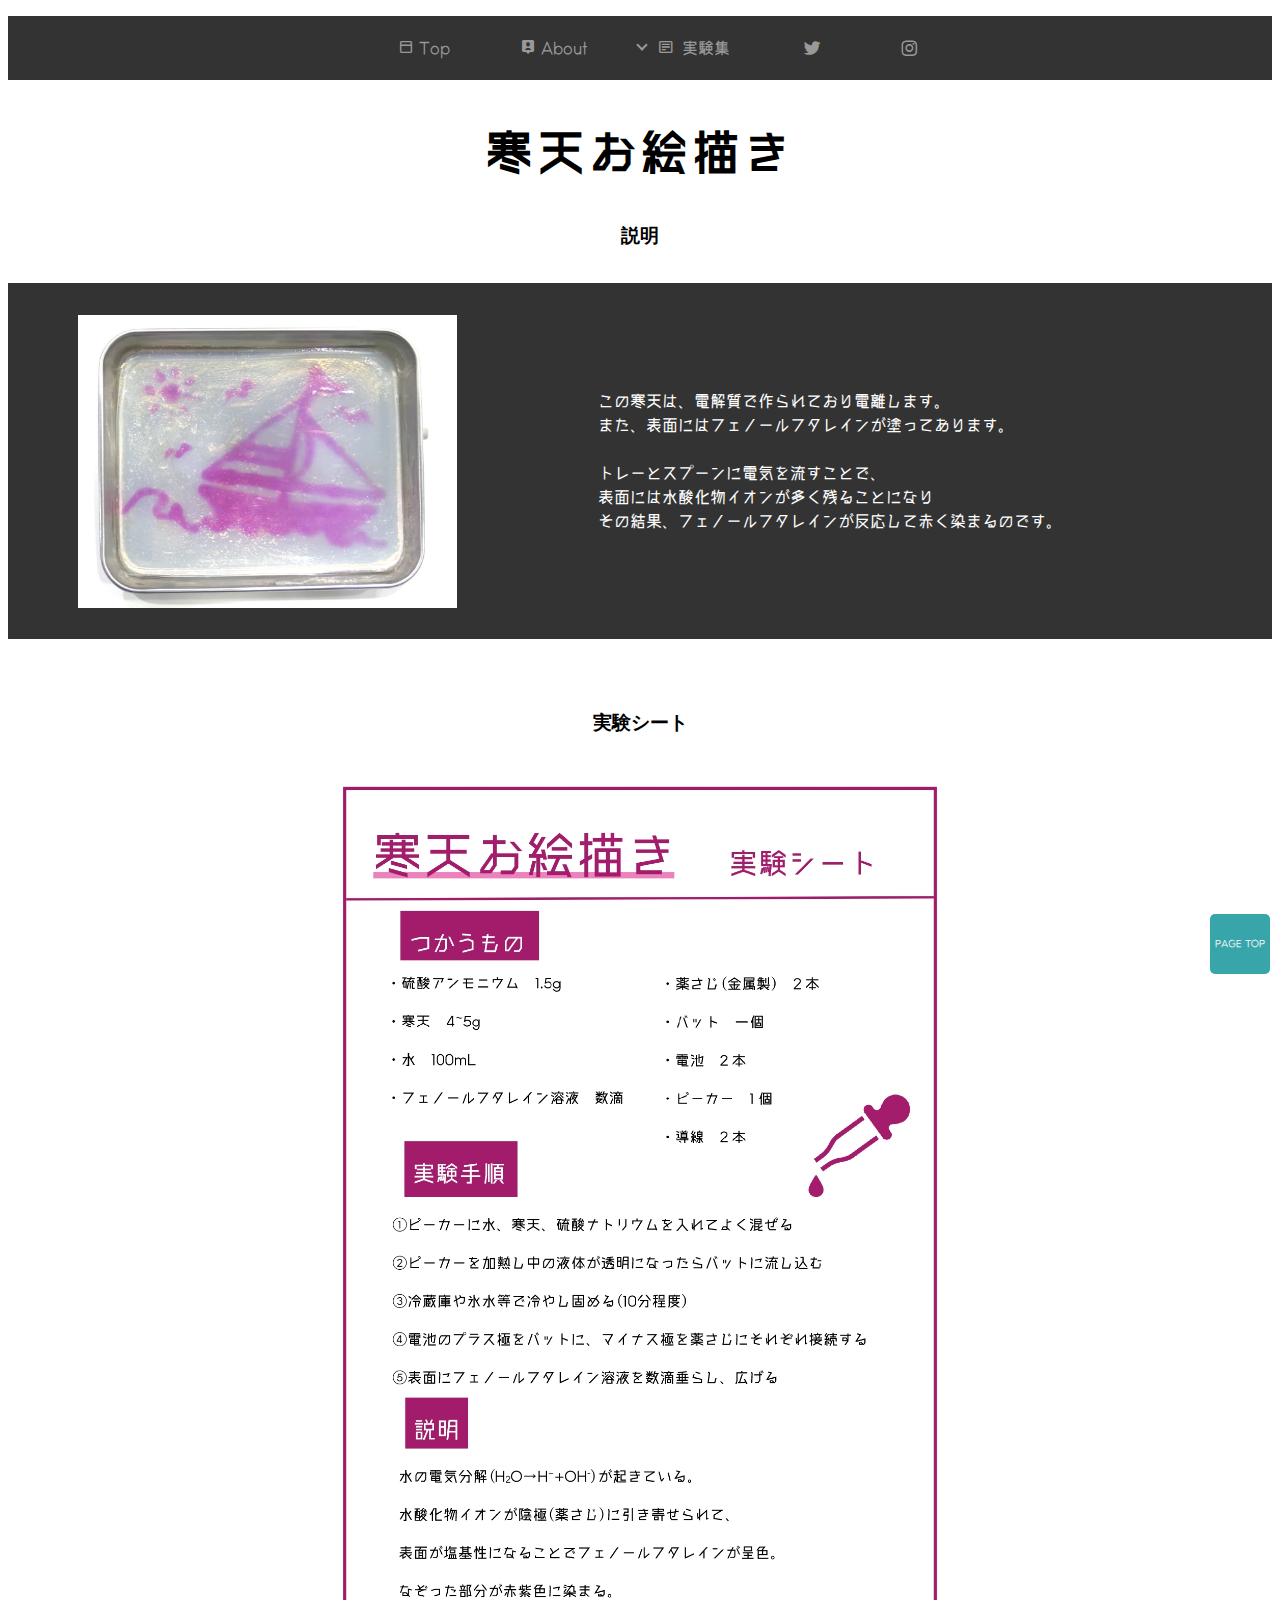
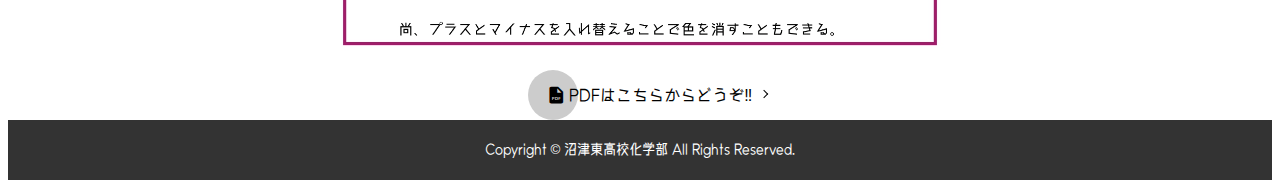
<file: ager-drawing.html>
<!DOCTYPE html>
<html lang="ja" dir="ltr">

<head>
  <link rel="preconnect" href="https://fonts.googleapis.com">
  <link rel="preconnect" href="https://fonts.gstatic.com" crossorigin>
  <link href="https://fonts.googleapis.com/css?family=Sawarabi+Gothic%7CTeko&display=swap" rel="stylesheet">
  <meta charset="utf-8">
  <meta name="robots" content="noindex">
  <title>寒天お絵描き</title>
  <meta name="description" content="沼津東高校化学部のホームページです。">
  <meta name="viewport" content="width=device-width,initial-scale=1.0">
  <meta name="keywords" content="沼東,沼津東高校,沼津東,科学部,化学,化学部">
  <link rel="stylesheet" type="text/css" href="css/test.css">
  <link rel="stylesheet" type="text/css" href="css/menu.css">
  <link rel="stylesheet" type="text/css" href="css/shousai.css">
  <link href='https://unpkg.com/boxicons@2.1.1/css/boxicons.min.css' rel='stylesheet'>
  <link rel="apple-touch-icon" sizes="57x57" href="icons/apple-icon-57x57.png">
  <link rel="apple-touch-icon" sizes="60x60" href="icons/apple-icon-60x60.png">
  <link rel="apple-touch-icon" sizes="72x72" href="icons/apple-icon-72x72.png">
  <link rel="apple-touch-icon" sizes="76x76" href="icons/apple-icon-76x76.png">
  <link rel="apple-touch-icon" sizes="114x114" href="icons/apple-icon-114x114.png">
  <link rel="apple-touch-icon" sizes="120x120" href="icons/apple-icon-120x120.png">
  <link rel="apple-touch-icon" sizes="144x144" href="icons/apple-icon-144x144.png">
  <link rel="apple-touch-icon" sizes="152x152" href="icons/apple-icon-152x152.png">
  <link rel="apple-touch-icon" sizes="180x180" href="icons/apple-icon-180x180.png">
  <link rel="icon" type="image/png" sizes="192x192" href="icons/android-icon-192x192.png">
  <link rel="icon" type="image/png" sizes="32x32" href="icons/favicon-32x32.png">
  <link rel="icon" type="image/png" sizes="96x96" href="icons/favicon-96x96.png">
  <link rel="icon" type="image/png" sizes="16x16" href="icons/favicon-16x16.png">
  <link rel="manifest" href="icons/manifest.json">
  <meta name="msapplication-TileColor" content="#ffffff">
  <meta name="msapplication-TileImage" content="icons/ms-icon-144x144.png">
  <meta name="theme-color" content="#ffffff">
</head>

<body>
  <nav>
    <ul class="gnavi">
      <li><a href="index.html"><i class='bx-fx bx bx-dock-top'></i>&nbsp;Top</a></li>
      <li><a href="index.html#about"><i class='bx-fx bx bxs-user-pin'></i>&nbsp;About</a></li>
      <li class="has-child"><a href="#"><i class='bx bx-detail'>&nbsp;</i>実験集</a>
        <ul>
          <li><a href="recipe.html">実験集 Top</a></li>
          <li class="has-child"><a href="#">見て楽しい<br>実験</br></a>
            <ul>
              <li><a href="luminor-reaction.html">ルミノールの発光</a></li>
              <li><a href="ager-drawing.html">寒天お絵描き</a></li>
              <li><a href="artificial-salmon-roe.html">人工イクラ</a></li>
            </ul>
          </li>

          <li class="has-child"><a href="#">鋭意製作中...!</a>
            <ul>
              <li><a href="#">ダイラタンシー流体</a></li>
              <li><a href="#">信号反応</a></li>
              <li><a href="#">BR反応</a></li>
              <li><a href="#">カメレオンエマルジョン</a></li>
              <li><a href="#">液体窒素</a></li>
            </ul>
          </li>
          <li>
          </li>
        </ul>
      </li>
      <li><a href="https://twitter.com/NHKscienceclub"><i class="bx-fw bx bxl-twitter"></i></a></li>
      <li><a href="https://www.instagram.com/nhkscienceclub/"><i class="bx-fw bx bxl-instagram"></i></a></li>
    </ul>
  </nav>
  <h1>寒天お絵描き</h1>
  <h2>説明</h2>
  <div class="flex" <p id="recipes">
    <img src="img\ager-drawing\ager-drawing00.jpg" width="30%">
    この寒天は、電解質で作られており電離します。<br>
    また、表面にはフェノールフタレインが塗ってあります。<br><br>
    トレーとスプーンに電気を流すことで、<br>
    表面には水酸化物イオンが多く残ることになり<br>
    その結果、フェノールフタレインが反応して赤く染まるのです。


    </p>
  </div>
  <br><br><br>
  <h2>実験シート</h2>
  <!--<iframe src="https://yuumatti.github.io/media/pdf/luminor-reaction.pdf" width="100%" height="100%"></iframe>-->
  <div class="shousai">
    <img src="img\ager-drawing\ager-drawing.jpg" width="50%">

  </div>
  <div class="shousai"><a href="media\pdf\ager-drawing.pdf" class="btntransform"><i
        class='bx-fw bx bxs-file-pdf'></i>PDFはこちらからどうぞ‼</a>
  </div>
  <p id="page-top"><a href="#">Page Top</a></p>

  <small>Copyright &copy; 沼津東高校化学部 All Rights Reserved.</small>
  <script src="https://code.jquery.com/jquery-3.6.0.min.js"
    integrity="sha256-/xUj+3OJU5yExlq6GSYGSHk7tPXikynS7ogEvDej/m4=" crossorigin="anonymous">
    </script>
  <script src="js/test2.js"></script>
  <script src="js/test.js"></script>
</body>

</html>
</file>
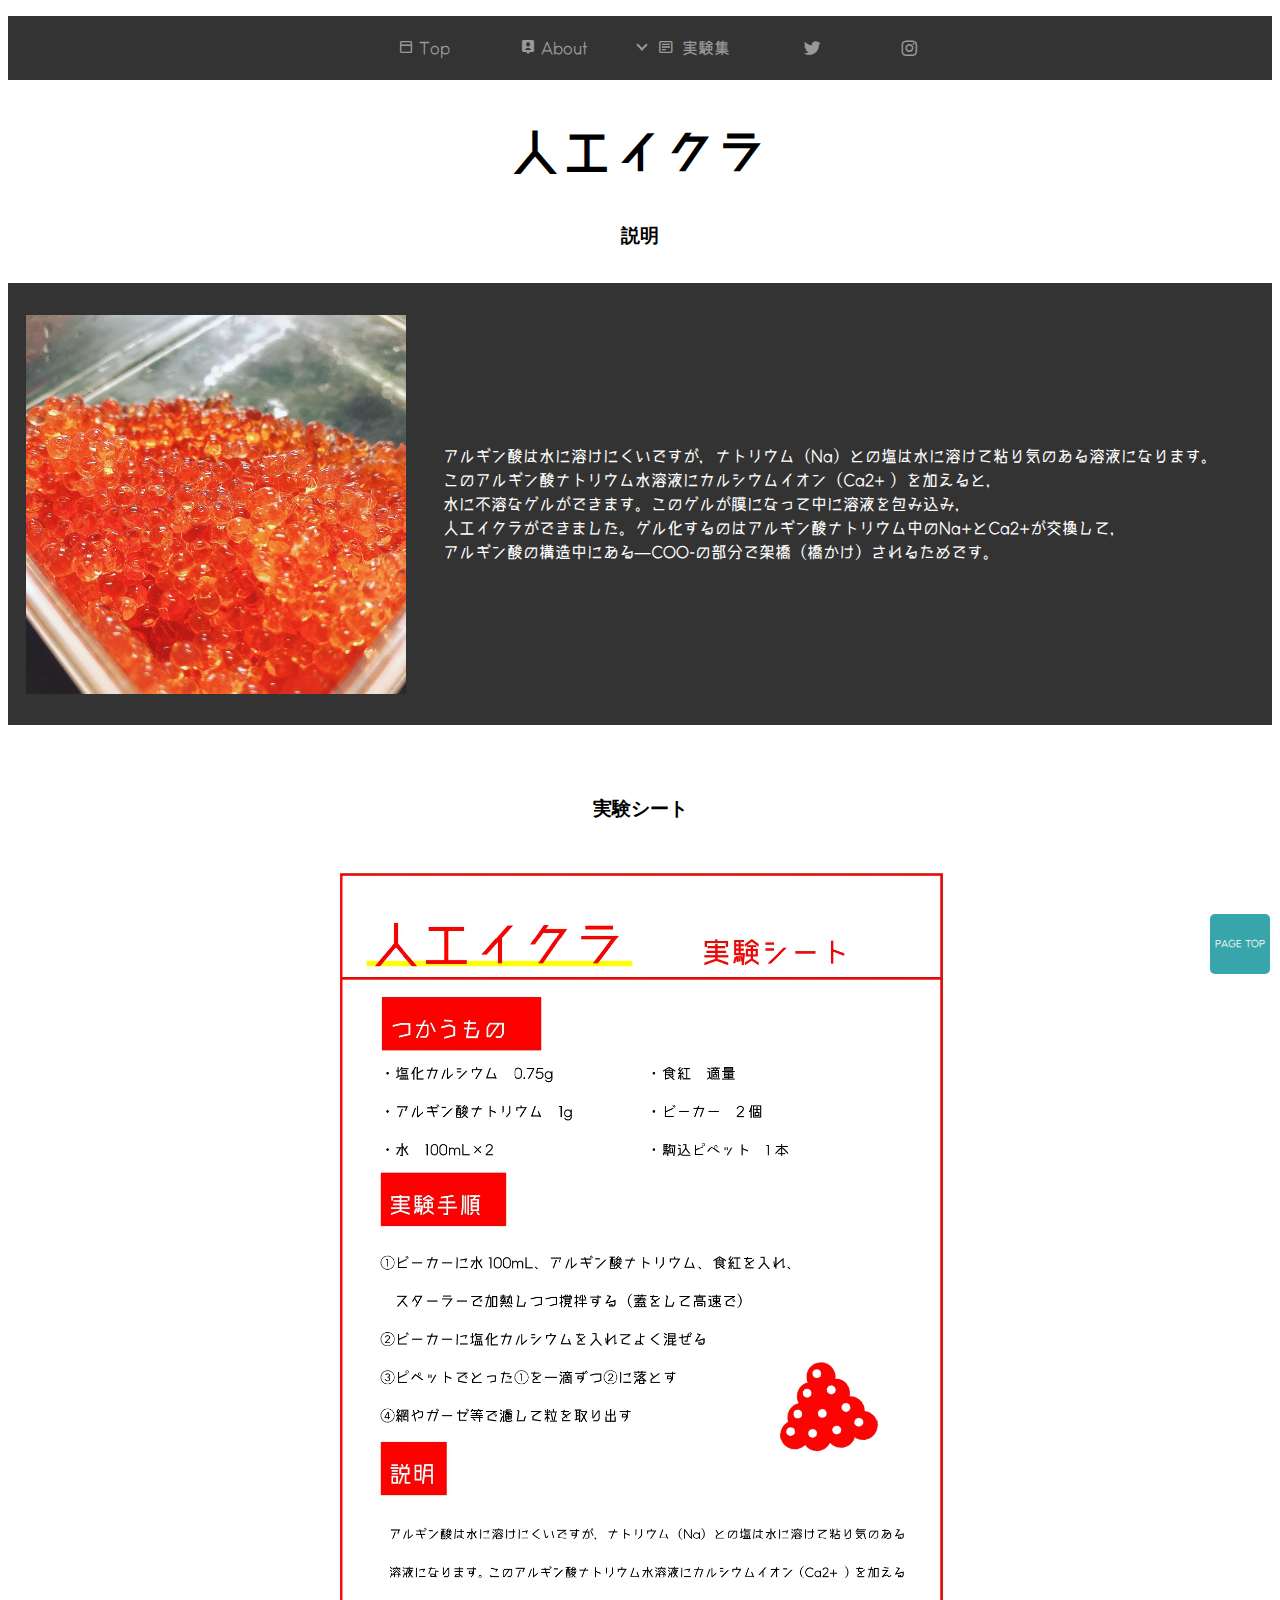
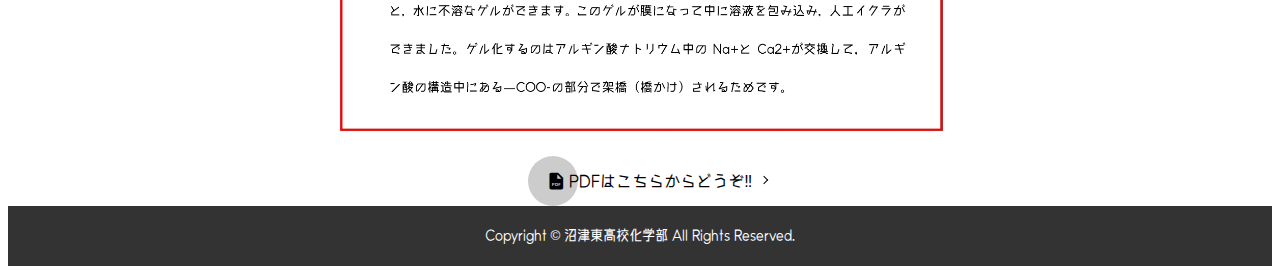
<file: artificial-salmon-roe.html>
<!DOCTYPE html>
<html lang="ja" dir="ltr">

<head>
  <link rel="preconnect" href="https://fonts.googleapis.com">
  <link rel="preconnect" href="https://fonts.gstatic.com" crossorigin>
  <link href="https://fonts.googleapis.com/css?family=Sawarabi+Gothic%7CTeko&display=swap" rel="stylesheet">
  <meta charset="utf-8">
  <meta name="robots" content="noindex">
  <title>人工イクラ</title>
  <meta name="description" content="沼津東高校化学部のホームページです。">
  <meta name="viewport" content="width=device-width,initial-scale=1.0">
  <meta name="keywords" content="沼東,沼津東高校,沼津東,科学部,化学,化学部">
  <link rel="stylesheet" type="text/css" href="css/test.css">
  <link rel="stylesheet" type="text/css" href="css/menu.css">
  <link rel="stylesheet" type="text/css" href="css/shousai.css">
  <link href='https://unpkg.com/boxicons@2.1.1/css/boxicons.min.css' rel='stylesheet'>
  <link rel="apple-touch-icon" sizes="57x57" href="icons/apple-icon-57x57.png">
  <link rel="apple-touch-icon" sizes="60x60" href="icons/apple-icon-60x60.png">
  <link rel="apple-touch-icon" sizes="72x72" href="icons/apple-icon-72x72.png">
  <link rel="apple-touch-icon" sizes="76x76" href="icons/apple-icon-76x76.png">
  <link rel="apple-touch-icon" sizes="114x114" href="icons/apple-icon-114x114.png">
  <link rel="apple-touch-icon" sizes="120x120" href="icons/apple-icon-120x120.png">
  <link rel="apple-touch-icon" sizes="144x144" href="icons/apple-icon-144x144.png">
  <link rel="apple-touch-icon" sizes="152x152" href="icons/apple-icon-152x152.png">
  <link rel="apple-touch-icon" sizes="180x180" href="icons/apple-icon-180x180.png">
  <link rel="icon" type="image/png" sizes="192x192" href="icons/android-icon-192x192.png">
  <link rel="icon" type="image/png" sizes="32x32" href="icons/favicon-32x32.png">
  <link rel="icon" type="image/png" sizes="96x96" href="icons/favicon-96x96.png">
  <link rel="icon" type="image/png" sizes="16x16" href="icons/favicon-16x16.png">
  <link rel="manifest" href="icons/manifest.json">
  <meta name="msapplication-TileColor" content="#ffffff">
  <meta name="msapplication-TileImage" content="icons/ms-icon-144x144.png">
  <meta name="theme-color" content="#ffffff">
</head>

<body>
  <nav>
    <ul class="gnavi">
      <li><a href="index.html"><i class='bx-fx bx bx-dock-top'></i>&nbsp;Top</a></li>
      <li><a href="index.html#about"><i class='bx-fx bx bxs-user-pin'></i>&nbsp;About</a></li>
      <li class="has-child"><a href="#"><i class='bx bx-detail'>&nbsp;</i>実験集</a>
        <ul>
          <li><a href="recipe.html">実験集 Top</a></li>
          <li class="has-child"><a href="#">見て楽しい<br>実験</br></a>
            <ul>
              <li><a href="luminor-reaction.html">ルミノールの発光</a></li>
              <li><a href="ager-drawing.html">寒天お絵描き</a></li>
              <li><a href="artificial-salmon-roe.html">人工イクラ</a></li>
            </ul>
          </li>

          <li class="has-child"><a href="#">鋭意製作中...!</a>
            <ul>
              <li><a href="#">ダイラタンシー流体</a></li>
              <li><a href="#">信号反応</a></li>
              <li><a href="#">BR反応</a></li>
              <li><a href="#">カメレオンエマルジョン</a></li>
              <li><a href="#">液体窒素</a></li>
            </ul>
          </li>
          <li>
          </li>
        </ul>
      </li>
      <li><a href="https://twitter.com/NHKscienceclub"><i class="bx-fw bx bxl-twitter"></i></a></li>
      <li><a href="https://www.instagram.com/nhkscienceclub/"><i class="bx-fw bx bxl-instagram"></i></a></li>
    </ul>
  </nav>
  <h1>人工イクラ</h1>
  <h2>説明</h2>
  <div class="flex" <p id="recipes">
    <img src="img\artificial-salmon-roe\artificial-salmon-roe01.jpg" width="30%">
    アルギン酸は水に溶けにくいですが，ナトリウム（Na）との塩は水に溶けて粘り気のある溶液になります。<br>
    このアルギン酸ナトリウム水溶液にカルシウムイオン（Ca2+ ）を加えると，<br>
    水に不溶なゲルができます。このゲルが膜になって中に溶液を包み込み，<br>
    人工イクラができました。ゲル化するのはアルギン酸ナトリウム中のNa+とCa2+が交換して，<br>
    アルギン酸の構造中にある—COO-の部分で架橋（橋かけ）されるためです。
    </p>
  </div>
  <br><br><br>
  <h2>実験シート</h2>
  <!--<iframe src="https://yuumatti.github.io/media/pdf/luminor-reaction.pdf" width="100%" height="100%"></iframe>-->
  <div class="shousai">
    <img src="img\artificial-salmon-roe\artificial-salmon-roe.jpg" width="50%">
  </div>
  <div class="shousai"><a href="media/pdf/artificial-salmon-roe.pdf" class="btntransform"><i
        class='bx-fw bx bxs-file-pdf'></i>PDFはこちらからどうぞ‼</a>
  </div>
  <p id="page-top"><a href="#">Page Top</a></p>

  <small>Copyright &copy; 沼津東高校化学部 All Rights Reserved.</small>
  <script src="https://code.jquery.com/jquery-3.6.0.min.js"
    integrity="sha256-/xUj+3OJU5yExlq6GSYGSHk7tPXikynS7ogEvDej/m4=" crossorigin="anonymous">
    </script>
  <script src="js/test2.js"></script>
  <script src="js/test.js"></script>
</body>

</html>
</file>
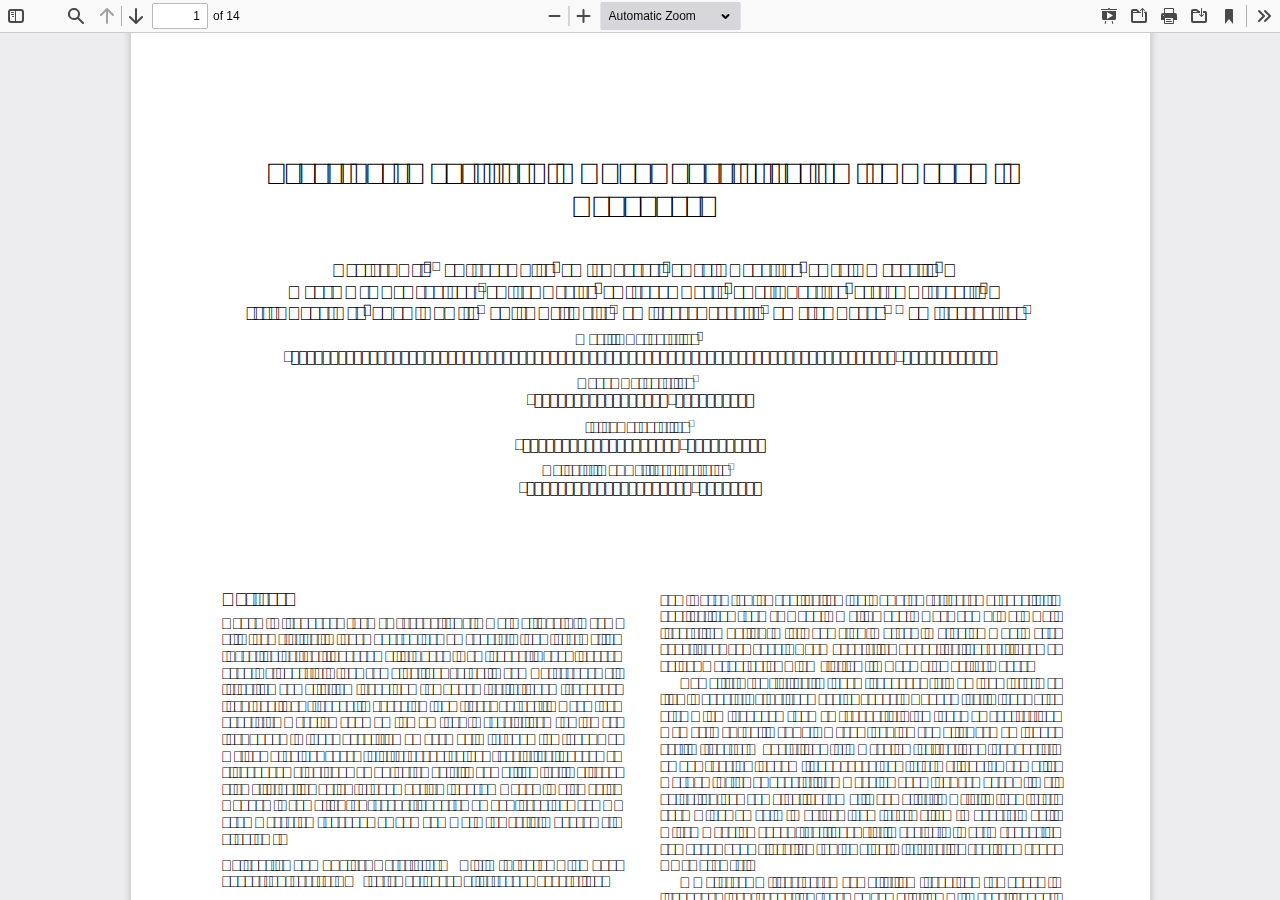
<file: web/viewer.html>
<!DOCTYPE html>
<!--
Copyright 2012 Mozilla Foundation

Licensed under the Apache License, Version 2.0 (the "License");
you may not use this file except in compliance with the License.
You may obtain a copy of the License at

    http://www.apache.org/licenses/LICENSE-2.0

Unless required by applicable law or agreed to in writing, software
distributed under the License is distributed on an "AS IS" BASIS,
WITHOUT WARRANTIES OR CONDITIONS OF ANY KIND, either express or implied.
See the License for the specific language governing permissions and
limitations under the License.

Adobe CMap resources are covered by their own copyright but the same license:

    Copyright 1990-2015 Adobe Systems Incorporated.

See https://github.com/adobe-type-tools/cmap-resources
-->
<html dir="ltr" mozdisallowselectionprint>
  <head>
    <meta charset="utf-8">
    <meta name="viewport" content="width=device-width, initial-scale=1, maximum-scale=1">
    <meta name="google" content="notranslate">
    <title>PDF.js viewer</title>


    <link rel="stylesheet" href="viewer.css">


<!-- This snippet is used in production (included from viewer.html) -->
<link rel="resource" type="application/l10n" href="locale/locale.properties">
<script src="../build/pdf.js"></script>


  <script src="viewer.js"></script>

  </head>

  <body tabindex="1">
    <div id="outerContainer">

      <div id="sidebarContainer">
        <div id="toolbarSidebar">
          <div id="toolbarSidebarLeft">
            <div class="splitToolbarButton toggled">
              <button id="viewThumbnail" class="toolbarButton toggled" title="Show Thumbnails" tabindex="2" data-l10n-id="thumbs">
                 <span data-l10n-id="thumbs_label">Thumbnails</span>
              </button>
              <button id="viewOutline" class="toolbarButton" title="Show Document Outline (double-click to expand/collapse all items)" tabindex="3" data-l10n-id="document_outline">
                 <span data-l10n-id="document_outline_label">Document Outline</span>
              </button>
              <button id="viewAttachments" class="toolbarButton" title="Show Attachments" tabindex="4" data-l10n-id="attachments">
                 <span data-l10n-id="attachments_label">Attachments</span>
              </button>
              <button id="viewLayers" class="toolbarButton" title="Show Layers (double-click to reset all layers to the default state)" tabindex="5" data-l10n-id="layers">
                 <span data-l10n-id="layers_label">Layers</span>
              </button>
            </div>
          </div>

          <div id="toolbarSidebarRight">
            <div id="outlineOptionsContainer" class="hidden">
              <div class="verticalToolbarSeparator"></div>

              <button id="currentOutlineItem" class="toolbarButton" disabled="disabled" title="Find Current Outline Item" tabindex="6" data-l10n-id="current_outline_item">
                <span data-l10n-id="current_outline_item_label">Current Outline Item</span>
              </button>
            </div>
          </div>
        </div>
        <div id="sidebarContent">
          <div id="thumbnailView">
          </div>
          <div id="outlineView" class="hidden">
          </div>
          <div id="attachmentsView" class="hidden">
          </div>
          <div id="layersView" class="hidden">
          </div>
        </div>
        <div id="sidebarResizer"></div>
      </div>  <!-- sidebarContainer -->

      <div id="mainContainer">
        <div class="findbar hidden doorHanger" id="findbar">
          <div id="findbarInputContainer">
            <input id="findInput" class="toolbarField" title="Find" placeholder="Find in document…" tabindex="91" data-l10n-id="find_input">
            <div class="splitToolbarButton">
              <button id="findPrevious" class="toolbarButton findPrevious" title="Find the previous occurrence of the phrase" tabindex="92" data-l10n-id="find_previous">
                <span data-l10n-id="find_previous_label">Previous</span>
              </button>
              <div class="splitToolbarButtonSeparator"></div>
              <button id="findNext" class="toolbarButton findNext" title="Find the next occurrence of the phrase" tabindex="93" data-l10n-id="find_next">
                <span data-l10n-id="find_next_label">Next</span>
              </button>
            </div>
          </div>

          <div id="findbarOptionsOneContainer">
            <input type="checkbox" id="findHighlightAll" class="toolbarField" tabindex="94">
            <label for="findHighlightAll" class="toolbarLabel" data-l10n-id="find_highlight">Highlight all</label>
            <input type="checkbox" id="findMatchCase" class="toolbarField" tabindex="95">
            <label for="findMatchCase" class="toolbarLabel" data-l10n-id="find_match_case_label">Match case</label>
          </div>
          <div id="findbarOptionsTwoContainer">
            <input type="checkbox" id="findEntireWord" class="toolbarField" tabindex="96">
            <label for="findEntireWord" class="toolbarLabel" data-l10n-id="find_entire_word_label">Whole words</label>
            <span id="findResultsCount" class="toolbarLabel hidden"></span>
          </div>

          <div id="findbarMessageContainer">
            <span id="findMsg" class="toolbarLabel"></span>
          </div>
        </div>  <!-- findbar -->

        <div id="secondaryToolbar" class="secondaryToolbar hidden doorHangerRight">
          <div id="secondaryToolbarButtonContainer">
            <button id="secondaryPresentationMode" class="secondaryToolbarButton presentationMode visibleLargeView" title="Switch to Presentation Mode" tabindex="51" data-l10n-id="presentation_mode">
              <span data-l10n-id="presentation_mode_label">Presentation Mode</span>
            </button>

            <button id="secondaryOpenFile" class="secondaryToolbarButton openFile visibleLargeView" title="Open File" tabindex="52" data-l10n-id="open_file">
              <span data-l10n-id="open_file_label">Open</span>
            </button>

            <button id="secondaryPrint" class="secondaryToolbarButton print visibleMediumView" title="Print" tabindex="53" data-l10n-id="print">
              <span data-l10n-id="print_label">Print</span>
            </button>

            <button id="secondaryDownload" class="secondaryToolbarButton download visibleMediumView" title="Download" tabindex="54" data-l10n-id="download">
              <span data-l10n-id="download_label">Download</span>
            </button>

            <a href="#" id="secondaryViewBookmark" class="secondaryToolbarButton bookmark visibleSmallView" title="Current view (copy or open in new window)" tabindex="55" data-l10n-id="bookmark">
              <span data-l10n-id="bookmark_label">Current View</span>
            </a>

            <div class="horizontalToolbarSeparator visibleLargeView"></div>

            <button id="firstPage" class="secondaryToolbarButton firstPage" title="Go to First Page" tabindex="56" data-l10n-id="first_page">
              <span data-l10n-id="first_page_label">Go to First Page</span>
            </button>
            <button id="lastPage" class="secondaryToolbarButton lastPage" title="Go to Last Page" tabindex="57" data-l10n-id="last_page">
              <span data-l10n-id="last_page_label">Go to Last Page</span>
            </button>

            <div class="horizontalToolbarSeparator"></div>

            <button id="pageRotateCw" class="secondaryToolbarButton rotateCw" title="Rotate Clockwise" tabindex="58" data-l10n-id="page_rotate_cw">
              <span data-l10n-id="page_rotate_cw_label">Rotate Clockwise</span>
            </button>
            <button id="pageRotateCcw" class="secondaryToolbarButton rotateCcw" title="Rotate Counterclockwise" tabindex="59" data-l10n-id="page_rotate_ccw">
              <span data-l10n-id="page_rotate_ccw_label">Rotate Counterclockwise</span>
            </button>

            <div class="horizontalToolbarSeparator"></div>

            <button id="cursorSelectTool" class="secondaryToolbarButton selectTool toggled" title="Enable Text Selection Tool" tabindex="60" data-l10n-id="cursor_text_select_tool">
              <span data-l10n-id="cursor_text_select_tool_label">Text Selection Tool</span>
            </button>
            <button id="cursorHandTool" class="secondaryToolbarButton handTool" title="Enable Hand Tool" tabindex="61" data-l10n-id="cursor_hand_tool">
              <span data-l10n-id="cursor_hand_tool_label">Hand Tool</span>
            </button>

            <div class="horizontalToolbarSeparator"></div>

            <button id="scrollPage" class="secondaryToolbarButton scrollPage" title="Use Page Scrolling" tabindex="62" data-l10n-id="scroll_page">
              <span data-l10n-id="scroll_page_label">Page Scrolling</span>
            </button>
            <button id="scrollVertical" class="secondaryToolbarButton scrollVertical toggled" title="Use Vertical Scrolling" tabindex="63" data-l10n-id="scroll_vertical">
              <span data-l10n-id="scroll_vertical_label">Vertical Scrolling</span>
            </button>
            <button id="scrollHorizontal" class="secondaryToolbarButton scrollHorizontal" title="Use Horizontal Scrolling" tabindex="64" data-l10n-id="scroll_horizontal">
              <span data-l10n-id="scroll_horizontal_label">Horizontal Scrolling</span>
            </button>
            <button id="scrollWrapped" class="secondaryToolbarButton scrollWrapped" title="Use Wrapped Scrolling" tabindex="65" data-l10n-id="scroll_wrapped">
              <span data-l10n-id="scroll_wrapped_label">Wrapped Scrolling</span>
            </button>

            <div class="horizontalToolbarSeparator"></div>

            <button id="spreadNone" class="secondaryToolbarButton spreadNone toggled" title="Do not join page spreads" tabindex="66" data-l10n-id="spread_none">
              <span data-l10n-id="spread_none_label">No Spreads</span>
            </button>
            <button id="spreadOdd" class="secondaryToolbarButton spreadOdd" title="Join page spreads starting with odd-numbered pages" tabindex="67" data-l10n-id="spread_odd">
              <span data-l10n-id="spread_odd_label">Odd Spreads</span>
            </button>
            <button id="spreadEven" class="secondaryToolbarButton spreadEven" title="Join page spreads starting with even-numbered pages" tabindex="68" data-l10n-id="spread_even">
              <span data-l10n-id="spread_even_label">Even Spreads</span>
            </button>

            <div class="horizontalToolbarSeparator"></div>

            <button id="documentProperties" class="secondaryToolbarButton documentProperties" title="Document Properties…" tabindex="69" data-l10n-id="document_properties">
              <span data-l10n-id="document_properties_label">Document Properties…</span>
            </button>
          </div>
        </div>  <!-- secondaryToolbar -->

        <div class="toolbar">
          <div id="toolbarContainer">
            <div id="toolbarViewer">
              <div id="toolbarViewerLeft">
                <button id="sidebarToggle" class="toolbarButton" title="Toggle Sidebar" tabindex="11" data-l10n-id="toggle_sidebar" aria-expanded="false" aria-controls="sidebarContainer">
                  <span data-l10n-id="toggle_sidebar_label">Toggle Sidebar</span>
                </button>
                <div class="toolbarButtonSpacer"></div>
                <button id="viewFind" class="toolbarButton" title="Find in Document" tabindex="12" data-l10n-id="findbar" aria-expanded="false" aria-controls="findbar">
                  <span data-l10n-id="findbar_label">Find</span>
                </button>
                <div class="splitToolbarButton hiddenSmallView">
                  <button class="toolbarButton pageUp" title="Previous Page" id="previous" tabindex="13" data-l10n-id="previous">
                    <span data-l10n-id="previous_label">Previous</span>
                  </button>
                  <div class="splitToolbarButtonSeparator"></div>
                  <button class="toolbarButton pageDown" title="Next Page" id="next" tabindex="14" data-l10n-id="next">
                    <span data-l10n-id="next_label">Next</span>
                  </button>
                </div>
                <input type="number" id="pageNumber" class="toolbarField pageNumber" title="Page" value="1" size="4" min="1" tabindex="15" data-l10n-id="page" autocomplete="off">
                <span id="numPages" class="toolbarLabel"></span>
              </div>
              <div id="toolbarViewerRight">
                <button id="presentationMode" class="toolbarButton presentationMode hiddenLargeView" title="Switch to Presentation Mode" tabindex="31" data-l10n-id="presentation_mode">
                  <span data-l10n-id="presentation_mode_label">Presentation Mode</span>
                </button>

                <button id="openFile" class="toolbarButton openFile hiddenLargeView" title="Open File" tabindex="32" data-l10n-id="open_file">
                  <span data-l10n-id="open_file_label">Open</span>
                </button>

                <button id="print" class="toolbarButton print hiddenMediumView" title="Print" tabindex="33" data-l10n-id="print">
                  <span data-l10n-id="print_label">Print</span>
                </button>

                <button id="download" class="toolbarButton download hiddenMediumView" title="Download" tabindex="34" data-l10n-id="download">
                  <span data-l10n-id="download_label">Download</span>
                </button>
                <a href="#" id="viewBookmark" class="toolbarButton bookmark hiddenSmallView" title="Current view (copy or open in new window)" tabindex="35" data-l10n-id="bookmark">
                  <span data-l10n-id="bookmark_label">Current View</span>
                </a>

                <div class="verticalToolbarSeparator hiddenSmallView"></div>

                <button id="secondaryToolbarToggle" class="toolbarButton" title="Tools" tabindex="36" data-l10n-id="tools" aria-expanded="false" aria-controls="secondaryToolbar">
                  <span data-l10n-id="tools_label">Tools</span>
                </button>
              </div>
              <div id="toolbarViewerMiddle">
                <div class="splitToolbarButton">
                  <button id="zoomOut" class="toolbarButton zoomOut" title="Zoom Out" tabindex="21" data-l10n-id="zoom_out">
                    <span data-l10n-id="zoom_out_label">Zoom Out</span>
                  </button>
                  <div class="splitToolbarButtonSeparator"></div>
                  <button id="zoomIn" class="toolbarButton zoomIn" title="Zoom In" tabindex="22" data-l10n-id="zoom_in">
                    <span data-l10n-id="zoom_in_label">Zoom In</span>
                   </button>
                </div>
                <span id="scaleSelectContainer" class="dropdownToolbarButton">
                  <select id="scaleSelect" title="Zoom" tabindex="23" data-l10n-id="zoom">
                    <option id="pageAutoOption" title="" value="auto" selected="selected" data-l10n-id="page_scale_auto">Automatic Zoom</option>
                    <option id="pageActualOption" title="" value="page-actual" data-l10n-id="page_scale_actual">Actual Size</option>
                    <option id="pageFitOption" title="" value="page-fit" data-l10n-id="page_scale_fit">Page Fit</option>
                    <option id="pageWidthOption" title="" value="page-width" data-l10n-id="page_scale_width">Page Width</option>
                    <option id="customScaleOption" title="" value="custom" disabled="disabled" hidden="true"></option>
                    <option title="" value="0.5" data-l10n-id="page_scale_percent" data-l10n-args='{ "scale": 50 }'>50%</option>
                    <option title="" value="0.75" data-l10n-id="page_scale_percent" data-l10n-args='{ "scale": 75 }'>75%</option>
                    <option title="" value="1" data-l10n-id="page_scale_percent" data-l10n-args='{ "scale": 100 }'>100%</option>
                    <option title="" value="1.25" data-l10n-id="page_scale_percent" data-l10n-args='{ "scale": 125 }'>125%</option>
                    <option title="" value="1.5" data-l10n-id="page_scale_percent" data-l10n-args='{ "scale": 150 }'>150%</option>
                    <option title="" value="2" data-l10n-id="page_scale_percent" data-l10n-args='{ "scale": 200 }'>200%</option>
                    <option title="" value="3" data-l10n-id="page_scale_percent" data-l10n-args='{ "scale": 300 }'>300%</option>
                    <option title="" value="4" data-l10n-id="page_scale_percent" data-l10n-args='{ "scale": 400 }'>400%</option>
                  </select>
                </span>
              </div>
            </div>
            <div id="loadingBar">
              <div class="progress">
                <div class="glimmer">
                </div>
              </div>
            </div>
          </div>
        </div>

        <div id="viewerContainer" tabindex="0">
          <div id="viewer" class="pdfViewer"></div>
        </div>

        <div id="errorWrapper" hidden='true'>
          <div id="errorMessageLeft">
            <span id="errorMessage"></span>
            <button id="errorShowMore" data-l10n-id="error_more_info">
              More Information
            </button>
            <button id="errorShowLess" data-l10n-id="error_less_info" hidden='true'>
              Less Information
            </button>
          </div>
          <div id="errorMessageRight">
            <button id="errorClose" data-l10n-id="error_close">
              Close
            </button>
          </div>
          <div class="clearBoth"></div>
          <textarea id="errorMoreInfo" hidden='true' readonly="readonly"></textarea>
        </div>
      </div> <!-- mainContainer -->

      <div id="overlayContainer" class="hidden">
        <div id="passwordOverlay" class="container hidden">
          <div class="dialog">
            <div class="row">
              <p id="passwordText" data-l10n-id="password_label">Enter the password to open this PDF file:</p>
            </div>
            <div class="row">
              <input type="password" id="password" class="toolbarField">
            </div>
            <div class="buttonRow">
              <button id="passwordCancel" class="overlayButton"><span data-l10n-id="password_cancel">Cancel</span></button>
              <button id="passwordSubmit" class="overlayButton"><span data-l10n-id="password_ok">OK</span></button>
            </div>
          </div>
        </div>
        <div id="documentPropertiesOverlay" class="container hidden">
          <div class="dialog">
            <div class="row">
              <span data-l10n-id="document_properties_file_name">File name:</span> <p id="fileNameField">-</p>
            </div>
            <div class="row">
              <span data-l10n-id="document_properties_file_size">File size:</span> <p id="fileSizeField">-</p>
            </div>
            <div class="separator"></div>
            <div class="row">
              <span data-l10n-id="document_properties_title">Title:</span> <p id="titleField">-</p>
            </div>
            <div class="row">
              <span data-l10n-id="document_properties_author">Author:</span> <p id="authorField">-</p>
            </div>
            <div class="row">
              <span data-l10n-id="document_properties_subject">Subject:</span> <p id="subjectField">-</p>
            </div>
            <div class="row">
              <span data-l10n-id="document_properties_keywords">Keywords:</span> <p id="keywordsField">-</p>
            </div>
            <div class="row">
              <span data-l10n-id="document_properties_creation_date">Creation Date:</span> <p id="creationDateField">-</p>
            </div>
            <div class="row">
              <span data-l10n-id="document_properties_modification_date">Modification Date:</span> <p id="modificationDateField">-</p>
            </div>
            <div class="row">
              <span data-l10n-id="document_properties_creator">Creator:</span> <p id="creatorField">-</p>
            </div>
            <div class="separator"></div>
            <div class="row">
              <span data-l10n-id="document_properties_producer">PDF Producer:</span> <p id="producerField">-</p>
            </div>
            <div class="row">
              <span data-l10n-id="document_properties_version">PDF Version:</span> <p id="versionField">-</p>
            </div>
            <div class="row">
              <span data-l10n-id="document_properties_page_count">Page Count:</span> <p id="pageCountField">-</p>
            </div>
            <div class="row">
              <span data-l10n-id="document_properties_page_size">Page Size:</span> <p id="pageSizeField">-</p>
            </div>
            <div class="separator"></div>
            <div class="row">
              <span data-l10n-id="document_properties_linearized">Fast Web View:</span> <p id="linearizedField">-</p>
            </div>
            <div class="buttonRow">
              <button id="documentPropertiesClose" class="overlayButton"><span data-l10n-id="document_properties_close">Close</span></button>
            </div>
          </div>
        </div>
        <div id="printServiceOverlay" class="container hidden">
          <div class="dialog">
            <div class="row">
              <span data-l10n-id="print_progress_message">Preparing document for printing…</span>
            </div>
            <div class="row">
              <progress value="0" max="100"></progress>
              <span data-l10n-id="print_progress_percent" data-l10n-args='{ "progress": 0 }' class="relative-progress">0%</span>
            </div>
            <div class="buttonRow">
              <button id="printCancel" class="overlayButton"><span data-l10n-id="print_progress_close">Cancel</span></button>
            </div>
          </div>
        </div>
      </div>  <!-- overlayContainer -->

    </div> <!-- outerContainer -->
    <div id="printContainer"></div>
  </body>
</html>
</file>
<file: css/test.css>
@charset "utf-8";

@font-face {
  /*フォントの名前*/
  font-family: "makinas";
  /*フォントファイルへのパス（複数指定の場合、上から順に読み込まれる）*/
  src: url("../assets/font/makinas.woff2") format("woff2"),
       url("../assets/font/makinas.woff") format("woff");
}

body{
font-family: 'makinas', sans-serif;
line-height:1.5;
}

_:-ms-lang(x)::-ms-backdrop, body{/*IE11用ハック*/
    overflow-x: hidden;

}

.timeline-Widget {
  padding: 20px;
  background-size: auto auto;
  background-color: #3c3c3c;
  background-image: repeating-linear-gradient(45deg, transparent, transparent 10px, #323232 10px, #323232 20px)
}
.timeline-TweetList-tweet {
  color: #fff
}
.SandboxRoot.env-bp-660 .timeline-Header-byline, .SandboxRoot.env-bp-660 .timeline-Header-subtitle, .SandboxRoot.env-bp-820 .timeline-Header-byline, .SandboxRoot.env-bp-820 .timeline-Header-subtitle, .SandboxRoot.env-bp-970 .timeline-Header-byline, .SandboxRoot.env-bp-970 .timeline-Header-subtitle {
  color: #fff !important
}
.timeline-Header-title {
  color: #fff !important;
  font-size: 20px !important
}
.timeline-Header-title a {
  color: #fff !important
}
.timeline-Tweet {
  transition: background-color .3s
}
.timeline-Tweet:hover {
  background-color: rgba(0, 0, 0, .2)
}
.TwitterCard-container--clickable:hover {
  background-color: rgba(0, 0, 0, .2)
}

#wrapper{
/*描画されるテキストを中央寄せにする*/
	display:flex;
	justify-content: center;
	align-items: center;
}

#particle{
    width:100%;
	height: 100vh;
	vertical-align: bottom;/*canvasタグ下に余白が生まれるのを防ぐ*/
}


body{
	animation: bgchange 30s ease infinite;/*変化の時間を変更したい場合は20sの部分を好きな時間に変更*/
}

@keyframes bgchange{
        0%   {background:#daca0b;}/*変化させたい色*/
       10%  {background:#8bda0b;}/*変化させたい色*/
       20%  {background:#18da0b;}/*変化させたい色*/
       30%  {background:#0bdaaa;}/*変化させたい色*/
       40%  {background:#0ba1da;}/*変化させたい色*/
       50% {background:#0b38da;}/*変化させたい色*/
       60% {background:#810bda;}/*変化させたい色*/
       70% {background:#da0b9a;}/*変化させたい色*/
       80% {background:#da0b4e;}/*変化させたい色*/
       90% {background:#da6a0b;}/*変化させたい色*/
       100%{background:#daca0b;}
 }

 html { scroll-behavior: smooth;}

 .flex{
   display: flex;
   padding: 2.5% 0;
   flex-direction: row;
   justify-content: center;
   justify-content: space-around;
   align-items: center;
   background:#333;
   flex-wrap:nowrap;
 }

.about{
  vertical-align: middle;
  text-align: center;
  background-color: dodgerblue;
  background:#333;
  color:#fff;
  padding: 2.5% ;
}

table{
  padding: 50px;
  color: #fff;
  border-collapse: collapse
}

table#about-table{
  font-family: 'makinas', sans-serif;
  line-height:1.5;
  font-weight: lighter;
  border-collapse: collapse;

}

table tr#border , table th#boder {
  border: solid 1px black;
  padding: 20px;
  font-weight: lighter;

}
.table{
  width: 90%;
  text-align: center;
  color: #000;
  }

.recipes{
  vertical-align: middle;
  text-align: center;
  background-color: dodgerblue;
  background:#333;
  color:#fff;
  padding: 2.5% ;
  line-height: 30px;

}

.btn{
    /*アニメーションの起点とするためrelativeを指定*/
    position: relative;
	overflow: hidden;
    /*ボタンの形状*/
	text-decoration: none;
	display: inline-block;
   	border: 2px solid #555;/* ボーダーの色と太さ */
    padding: 10px 30px;
    text-align: center;
    outline: none;
    /*アニメーションの指定*/
    transition: ease .2s;
}

/*ボタン内spanの形状*/
.btn span {
	position: relative;
	z-index: 3;/*z-indexの数値をあげて文字を背景よりも手前に表示*/
	color:#fff;
}

.btn:hover span{
	color:#000;
}

/*== 背景が流れる（上から下） */
.bgtop:before {
 	content: '';
    /*絶対配置で位置を指定*/
 	position: absolute;
 	top:0;
 	left: 0;
 	z-index: 2;
    /*色や形状*/
 	background:  #fff;/*背景色*/
 	width: 100%;
	height: 0;
    /*アニメーション*/
 	transition:.3s cubic-bezier(0.8, 0, 0.2, 1) 0s;
}

/*hoverした際の形状*/
.bgtop:hover:before{
	 height: 100%;
 	 background-color: #fffs;
}

a#about{
  text-align: center;
}

.shousai{
  text-align: center;
}
.shousaif{
  display: flex;
  padding: 2.5% 0;
  flex-direction: row;
  justify-content: center;
  justify-content: space-around;
  align-items: center;
  background:#333;
  flex-wrap:nowrap;
}

#recipes{
  color: #fff;
}


#construction{
  width: 40%;
  text-align: center;
}

/*== ボタン共通設定 */
.btn02 {
    /*背景の基点とするためrelativeを指定*/
    position: relative;
    /*ボタンの形状*/
    display: inline-block;
    width:100%;
    max-width: 250px;
    height: 50px;
    line-height: 50px;
    text-align: center;
    outline: none;
    margin: 2;
}

/*ボタン内側の設定*/
.btn02 span {
    display: block;
    position: absolute;
    width: 100%;
    height: 100%;
    border: 2px solid #333;
    /* 重なりを3Dで表示 */
    transform-style: preserve-3d;
    /* アニメーションの設定 数字が少なくなるほど早く回転 */
    transition: 0.5s;
}

/*== くるっと回転（奥に） */

/* 回転前 */
.rotateback span:nth-child(1) {
    background: #333;
    color: #fff;
    transform: rotateX(0deg);/*はじめは回転なし*/
    transform-origin: 0 50%  -25px;/* 回転する起点 */
}

/*hoverをした後の形状*/
.rotateback:hover span:nth-child(1) {
    transform: rotateX(90deg);/* X軸に90度回転 */
}

/* 回転後 */
.rotateback span:nth-child(2) {
  /*  background: #000;*/
    color: #000;
    transform: rotateX(-90deg);/*はじめはX軸に-90度回転*/
    transform-origin: 0 50%  -25px;/* 回転する起点 */
}

/*hoverをした後の形状*/
.rotateback:hover span:nth-child(2) {
    transform: rotateX(0deg);/* X軸に0度回転 */
}

#botan{
  display: flex;
  justify-content: space-between;
  flex-direction: row;
}



/*リンクの形状*/
#page-top a{
	display: flex;
	justify-content:center;
	align-items:center;
	background:#38a5aa;
	border-radius: 5px;
	width: 60px;
	height: 60px;
	color: #fff;
	text-align: center;
	text-transform: uppercase;
	text-decoration: none;
	font-size:0.6rem;
	transition:all 0.3s;
}

#page-top a:hover{
	background: #1e5a5d;
}

/*リンクを右下に固定*/
#page-top {
	position: fixed;
	right: 10px;
	bottom:10px;
	z-index: 2;
    はじめは非表示
	opacity: 0;
	transform: translateY(100px);
}

/*　上に上がる動き　*/

#page-top.UpMove{
	animation: UpAnime 0.5s forwards;
}
@keyframes UpAnime{
  from {
    opacity: 0;
	transform: translateY(100px);
  }
  to {
    opacity: 1;
	transform: translateY(0);
  }
}

/*　下に下がる動き　*/

#page-top.DownMove{
	animation: DownAnime 0.5s forwards;
}
@keyframes DownAnime{
  from {
  	opacity: 1;
	transform: translateY(0);
  }
  to {
  	opacity: 1;
	transform: translateY(100px);
  }
}
</file>
<file: css/menu.css>
@charset "utf-8";

nav{
  background:#333;
  color:#fff;
  text-align: center;
}

nav ul{
  list-style: none;
  display: flex;
  justify-content: center;
}

nav ul ul{
  display: block;
}

nav ul li{
  position: relative;
}

nav ul li a{
  display: block;
  text-decoration: none;
  color: #999;
  padding:20px 35px;
  transition:all .3s;
}

nav ul li li a{
  padding:10px 35px;
}

nav ul li a:hover{
  color:#fff;
}

/*==矢印の設定*/

/*2階層目を持つliの矢印の設定*/
nav ul li.has-child::before{
  content:'';
  position: absolute;
  left:15px;
  top:25px;
  width:6px;
  height:6px;
  border-top: 2px solid #999;
    border-right:2px solid #999;
    transform: rotate(135deg);
}

/*3階層目を持つliの矢印の設定*/
nav ul ul li.has-child::before{
  content:'';
  position: absolute;
  left:6px;
  top:17px;
  width:6px;
  height:6px;
    border-top: 2px solid #fff;
    border-right:2px solid #fff;
    transform: rotate(45deg);
}

/*== 2・3階層目の共通設定 */

/*下の階層を持っているulの指定*/
nav li.has-child ul{
    /*絶対配置で位置を指定*/
  position: absolute;
  left:0;
  top:62px;
  z-index: 4;
    /*形状を指定*/
  background:#28BFE7;
  width:180px;
    /*はじめは非表示*/
  visibility: hidden;
  opacity: 0;
    /*アニメーション設定*/
  transition: all .3s;
}

/*hoverしたら表示*/
nav li.has-child:hover > ul,
nav li.has-child ul li:hover > ul,
nav li.has-child:active > ul,
nav li.has-child ul li:active > ul{
  visibility: visible;
  opacity: 1;
}

/*ナビゲーションaタグの形状*/
nav li.has-child ul li a{
  color: #fff;
  border-bottom:solid 1px rgba(255,255,255,0.6);
}

nav li.has-child ul li:last-child a{
  border-bottom:none;
}

nav li.has-child ul li a:hover,
nav li.has-child ul li a:active{
  background:#3577CA;
}


/*==3階層目*/

/*3階層目の位置*/
nav li.has-child ul ul{
  top:0;
  left:182px;
  background:#66ADF5;
}

nav li.has-child ul ul li a:hover,
nav li.has-child ul ul li a:active{
  background:#448ED3;
}





/*========= レイアウトのためのCSS ===============*/

h1{
  font-size:3rem;
  text-align: center;
  text-transform: uppercase;
  padding:4px;
  letter-spacing: 0.075em;
}

.eng{
  font-family: 'Teko', sans-serif;
}

h2{
  font-size:1.2rem;
  text-align: center;
  margin: 0 0 30px 0;
  font-family: 'Teko',sans-serif;

}

p{
  margin-top:20px;
}

small{
  background:#333;
  color:#fff;
  display: block;
  text-align: center;
  padding:20px;
}

.about{
  font-size: 1rem;
  display: inline-block;
  text-align:center;
}



video{
  text-align: center;
}

section{
  padding:30px;
}

section:nth-child(2n){
  background:#f3f3f3;
}


#footer{
  position: relative;
  z-index: 2;
}
@media screen and (min-width:769px){

  .gnavi li a{
      /*線の基点とするためrelativeを指定*/
  	position: relative;
  }

  .gnavi li.current a,
  .gnavi li a:hover{
  	color:#ffffff;
  }

  .gnavi li a::after {
      content: '';
      /*絶対配置で線の位置を決める*/
      position: absolute;
      bottom: 0;
      left: 10%;
      /*線の形状*/
      width: 80%;
      height: 2px;
      background:#ffffff;
      /*アニメーションの指定*/
      transition: all .3s;
      transform: scale(0, 1);/*X方向0、Y方向1*/
      transform-origin: center top;/*上部中央基点*/
  }

  /*現在地とhoverの設定*/
  .gnavi li.current a::after,
  .gnavi li a:hover::after {
      transform: scale(1, 1);/*X方向にスケール拡大*/
  }

}

/*==768px以下の形状*/

@media screen and (max-width:768px){
  nav{
    padding: 0;
  }

  nav ul{
    display: block;
  }

  nav li.has-child ul,
  nav li.has-child ul ul{
    position: relative;
  left:0;
  top:0;
  width:100%;
  visibility:visible;/*JSで制御するため一旦表示*/
  opacity:1;/*JSで制御するため一旦表示*/
  display: none;/*JSのslidetoggleで表示させるため非表示に*/
  transition:none;/*JSで制御するためCSSのアニメーションを切る*/
}

nav ul li a{
  border-bottom:1px solid #ccc;
}

/*矢印の位置と向き*/

nav ul li.has-child::before{
  left:20px;
}

nav ul ul li.has-child::before{
    transform: rotate(135deg);
  left:20px;
}

nav ul li.has-child.active::before{
    transform: rotate(-45deg);
}


}
</file>
<file: css/shousai.css>
.btntransform{
    /*丸の基点とするためrelativeを指定*/
	position: relative;
    /*ボタンの形状*/
    display: inline-block;
	padding:0 0 0 15px;
	line-height: 50px;
    color: #000;
    text-decoration: none;
    outline: none;
}

/* 丸が動く */
.btntransform::before{
	content:'';
    /*絶対配置で丸の位置を決める*/
	position:absolute;
	left:0;
	z-index: -1;
    /*丸の形状*/
	width:50px;
	height:50px;
	background:#ccc;
	border-radius:25px;
    /*アニメーションの指定*/
    transition:.3s ease-out;
}

/*hoverした際の形状*/
.btntransform:hover::before{
	width:230px;
}

/* 矢印の形状 */
.btntransform::after{
	position: absolute;
    content: '';
    top: 1.3em;
    right: -15px;
    width: 5px;
    height: 5px;
    border-top: 1px solid #000;
    border-right: 1px solid #000;
    transform: rotate(45deg);
}
</file>
<file: web/viewer.css>
/* Copyright 2014 Mozilla Foundation
 *
 * Licensed under the Apache License, Version 2.0 (the "License");
 * you may not use this file except in compliance with the License.
 * You may obtain a copy of the License at
 *
 *     http://www.apache.org/licenses/LICENSE-2.0
 *
 * Unless required by applicable law or agreed to in writing, software
 * distributed under the License is distributed on an "AS IS" BASIS,
 * WITHOUT WARRANTIES OR CONDITIONS OF ANY KIND, either express or implied.
 * See the License for the specific language governing permissions and
 * limitations under the License.
 */

.textLayer {
  position: absolute;
  text-align: initial;
  left: 0;
  top: 0;
  right: 0;
  bottom: 0;
  overflow: hidden;
  opacity: 0.2;
  line-height: 1;
  -webkit-text-size-adjust: none;
     -moz-text-size-adjust: none;
          text-size-adjust: none;
}

.textLayer span,
.textLayer br {
  color: transparent;
  position: absolute;
  white-space: pre;
  cursor: text;
  transform-origin: 0% 0%;
}

/* Only necessary in Google Chrome, see issue 14205, and most unfortunately
 * the problem doesn't show up in "text" reference tests. */
.textLayer span.markedContent {
  top: 0;
  height: 0;
}

.textLayer .highlight {
  margin: -1px;
  padding: 1px;
  background-color: rgba(180, 0, 170, 1);
  border-radius: 4px;
}

.textLayer .highlight.appended {
  position: initial;
}

.textLayer .highlight.begin {
  border-radius: 4px 0 0 4px;
}

.textLayer .highlight.end {
  border-radius: 0 4px 4px 0;
}

.textLayer .highlight.middle {
  border-radius: 0;
}

.textLayer .highlight.selected {
  background-color: rgba(0, 100, 0, 1);
}

.textLayer ::-moz-selection {
  background: rgba(0, 0, 255, 1);
}

.textLayer ::selection {
  background: rgba(0, 0, 255, 1);
}

/* Avoids https://github.com/mozilla/pdf.js/issues/13840 in Chrome */
.textLayer br::-moz-selection {
  background: transparent;
}
.textLayer br::selection {
  background: transparent;
}

.textLayer .endOfContent {
  display: block;
  position: absolute;
  left: 0;
  top: 100%;
  right: 0;
  bottom: 0;
  z-index: -1;
  cursor: default;
  -webkit-user-select: none;
     -moz-user-select: none;
          user-select: none;
}

.textLayer .endOfContent.active {
  top: 0;
}


:root {
  --annotation-unfocused-field-background: url("data:image/svg+xml;charset=UTF-8,<svg width='1px' height='1px' xmlns='http://www.w3.org/2000/svg'><rect width='100%' height='100%' style='fill:rgba(0, 54, 255, 0.13);'/></svg>");
}

.annotationLayer section {
  position: absolute;
  text-align: initial;
}

.annotationLayer .linkAnnotation > a,
.annotationLayer .buttonWidgetAnnotation.pushButton > a {
  position: absolute;
  font-size: 1em;
  top: 0;
  left: 0;
  width: 100%;
  height: 100%;
}

.annotationLayer .buttonWidgetAnnotation.pushButton > canvas {
  position: relative;
  top: 0;
  left: 0;
  z-index: -1;
}

.annotationLayer .linkAnnotation > a:hover,
.annotationLayer .buttonWidgetAnnotation.pushButton > a:hover {
  opacity: 0.2;
  background: rgba(255, 255, 0, 1);
  box-shadow: 0 2px 10px rgba(255, 255, 0, 1);
}

.annotationLayer .textAnnotation img {
  position: absolute;
  cursor: pointer;
}

.annotationLayer .textWidgetAnnotation input,
.annotationLayer .textWidgetAnnotation textarea,
.annotationLayer .choiceWidgetAnnotation select,
.annotationLayer .buttonWidgetAnnotation.checkBox input,
.annotationLayer .buttonWidgetAnnotation.radioButton input {
  background-image: var(--annotation-unfocused-field-background);
  border: 1px solid transparent;
  box-sizing: border-box;
  font-size: 9px;
  height: 100%;
  margin: 0;
  padding: 0 3px;
  vertical-align: top;
  width: 100%;
}

.annotationLayer .choiceWidgetAnnotation select option {
  padding: 0;
}

.annotationLayer .buttonWidgetAnnotation.radioButton input {
  border-radius: 50%;
}

.annotationLayer .textWidgetAnnotation textarea {
  font: message-box;
  font-size: 9px;
  resize: none;
}

.annotationLayer .textWidgetAnnotation input[disabled],
.annotationLayer .textWidgetAnnotation textarea[disabled],
.annotationLayer .choiceWidgetAnnotation select[disabled],
.annotationLayer .buttonWidgetAnnotation.checkBox input[disabled],
.annotationLayer .buttonWidgetAnnotation.radioButton input[disabled] {
  background: none;
  border: 1px solid transparent;
  cursor: not-allowed;
}

.annotationLayer .textWidgetAnnotation input:hover,
.annotationLayer .textWidgetAnnotation textarea:hover,
.annotationLayer .choiceWidgetAnnotation select:hover,
.annotationLayer .buttonWidgetAnnotation.checkBox input:hover,
.annotationLayer .buttonWidgetAnnotation.radioButton input:hover {
  border: 1px solid rgba(0, 0, 0, 1);
}

.annotationLayer .textWidgetAnnotation input:focus,
.annotationLayer .textWidgetAnnotation textarea:focus,
.annotationLayer .choiceWidgetAnnotation select:focus {
  background: none;
  border: 1px solid transparent;
}

.annotationLayer .textWidgetAnnotation input :focus,
.annotationLayer .textWidgetAnnotation textarea :focus,
.annotationLayer .choiceWidgetAnnotation select :focus,
.annotationLayer .buttonWidgetAnnotation.checkBox :focus,
.annotationLayer .buttonWidgetAnnotation.radioButton :focus {
  background-image: none;
  background-color: transparent;
  outline: auto;
}

.annotationLayer .buttonWidgetAnnotation.checkBox input:checked:before,
.annotationLayer .buttonWidgetAnnotation.checkBox input:checked:after,
.annotationLayer .buttonWidgetAnnotation.radioButton input:checked:before {
  background-color: rgba(0, 0, 0, 1);
  content: "";
  display: block;
  position: absolute;
}

.annotationLayer .buttonWidgetAnnotation.checkBox input:checked:before,
.annotationLayer .buttonWidgetAnnotation.checkBox input:checked:after {
  height: 80%;
  left: 45%;
  width: 1px;
}

.annotationLayer .buttonWidgetAnnotation.checkBox input:checked:before {
  transform: rotate(45deg);
}

.annotationLayer .buttonWidgetAnnotation.checkBox input:checked:after {
  transform: rotate(-45deg);
}

.annotationLayer .buttonWidgetAnnotation.radioButton input:checked:before {
  border-radius: 50%;
  height: 50%;
  left: 30%;
  top: 20%;
  width: 50%;
}

.annotationLayer .textWidgetAnnotation input.comb {
  font-family: monospace;
  padding-left: 2px;
  padding-right: 0;
}

.annotationLayer .textWidgetAnnotation input.comb:focus {
  /*
   * Letter spacing is placed on the right side of each character. Hence, the
   * letter spacing of the last character may be placed outside the visible
   * area, causing horizontal scrolling. We avoid this by extending the width
   * when the element has focus and revert this when it loses focus.
   */
  width: 103%;
}

.annotationLayer .buttonWidgetAnnotation.checkBox input,
.annotationLayer .buttonWidgetAnnotation.radioButton input {
  -webkit-appearance: none;
     -moz-appearance: none;
          appearance: none;
  padding: 0;
}

.annotationLayer .popupWrapper {
  position: absolute;
  width: 20em;
}

.annotationLayer .popup {
  position: absolute;
  z-index: 200;
  max-width: 20em;
  background-color: rgba(255, 255, 153, 1);
  box-shadow: 0 2px 5px rgba(136, 136, 136, 1);
  border-radius: 2px;
  padding: 6px;
  margin-left: 5px;
  cursor: pointer;
  font: message-box;
  font-size: 9px;
  white-space: normal;
  word-wrap: break-word;
}

.annotationLayer .popup > * {
  font-size: 9px;
}

.annotationLayer .popup h1 {
  display: inline-block;
}

.annotationLayer .popupDate {
  display: inline-block;
  margin-left: 5px;
}

.annotationLayer .popupContent {
  border-top: 1px solid rgba(51, 51, 51, 1);
  margin-top: 2px;
  padding-top: 2px;
}

.annotationLayer .richText > * {
  white-space: pre-wrap;
}

.annotationLayer .highlightAnnotation,
.annotationLayer .underlineAnnotation,
.annotationLayer .squigglyAnnotation,
.annotationLayer .strikeoutAnnotation,
.annotationLayer .freeTextAnnotation,
.annotationLayer .lineAnnotation svg line,
.annotationLayer .squareAnnotation svg rect,
.annotationLayer .circleAnnotation svg ellipse,
.annotationLayer .polylineAnnotation svg polyline,
.annotationLayer .polygonAnnotation svg polygon,
.annotationLayer .caretAnnotation,
.annotationLayer .inkAnnotation svg polyline,
.annotationLayer .stampAnnotation,
.annotationLayer .fileAttachmentAnnotation {
  cursor: pointer;
}


:root {
  --xfa-unfocused-field-background: url("data:image/svg+xml;charset=UTF-8,<svg width='1px' height='1px' xmlns='http://www.w3.org/2000/svg'><rect width='100%' height='100%' style='fill:rgba(0, 54, 255, 0.13);'/></svg>");
}

.xfaLayer .highlight {
  margin: -1px;
  padding: 1px;
  background-color: rgba(239, 203, 237, 1);
  border-radius: 4px;
}

.xfaLayer .highlight.appended {
  position: initial;
}

.xfaLayer .highlight.begin {
  border-radius: 4px 0 0 4px;
}

.xfaLayer .highlight.end {
  border-radius: 0 4px 4px 0;
}

.xfaLayer .highlight.middle {
  border-radius: 0;
}

.xfaLayer .highlight.selected {
  background-color: rgba(203, 223, 203, 1);
}

.xfaLayer ::-moz-selection {
  background: rgba(0, 0, 255, 1);
}

.xfaLayer ::selection {
  background: rgba(0, 0, 255, 1);
}

.xfaPage {
  overflow: hidden;
  position: relative;
}

.xfaContentarea {
  position: absolute;
}

.xfaPrintOnly {
  display: none;
}

.xfaLayer {
  position: absolute;
  text-align: initial;
  top: 0;
  left: 0;
  transform-origin: 0 0;
  line-height: 1.2;
}

.xfaLayer * {
  color: inherit;
  font: inherit;
  font-style: inherit;
  font-weight: inherit;
  font-kerning: inherit;
  letter-spacing: -0.01px;
  text-align: inherit;
  text-decoration: inherit;
  box-sizing: border-box;
  background-color: transparent;
  padding: 0;
  margin: 0;
  pointer-events: auto;
  line-height: inherit;
}

.xfaLayer div {
  pointer-events: none;
}

.xfaLayer svg {
  pointer-events: none;
}

.xfaLayer svg * {
  pointer-events: none;
}

.xfaLayer a {
  color: blue;
}

.xfaRich li {
  margin-left: 3em;
}

.xfaFont {
  color: black;
  font-weight: normal;
  font-kerning: none;
  font-size: 10px;
  font-style: normal;
  letter-spacing: 0;
  text-decoration: none;
  vertical-align: 0;
}

.xfaCaption {
  overflow: hidden;
  flex: 0 0 auto;
}

.xfaCaptionForCheckButton {
  overflow: hidden;
  flex: 1 1 auto;
}

.xfaLabel {
  height: 100%;
  width: 100%;
}

.xfaLeft {
  display: flex;
  flex-direction: row;
  align-items: center;
}

.xfaRight {
  display: flex;
  flex-direction: row-reverse;
  align-items: center;
}

.xfaLeft > .xfaCaption,
.xfaLeft > .xfaCaptionForCheckButton,
.xfaRight > .xfaCaption,
.xfaRight > .xfaCaptionForCheckButton {
  max-height: 100%;
}

.xfaTop {
  display: flex;
  flex-direction: column;
  align-items: flex-start;
}

.xfaBottom {
  display: flex;
  flex-direction: column-reverse;
  align-items: flex-start;
}

.xfaTop > .xfaCaption,
.xfaTop > .xfaCaptionForCheckButton,
.xfaBottom > .xfaCaption,
.xfaBottom > .xfaCaptionForCheckButton {
  width: 100%;
}

.xfaBorder {
  background-color: transparent;
  position: absolute;
  pointer-events: none;
}

.xfaWrapped {
  width: 100%;
  height: 100%;
}

.xfaTextfield:focus,
.xfaSelect:focus {
  background-image: none;
  background-color: transparent;
  outline: auto;
  outline-offset: -1px;
}

.xfaCheckbox:focus,
.xfaRadio:focus {
  outline: auto;
}

.xfaTextfield,
.xfaSelect {
  height: 100%;
  width: 100%;
  flex: 1 1 auto;
  border: none;
  resize: none;
  background-image: var(--xfa-unfocused-field-background);
}

.xfaTop > .xfaTextfield,
.xfaTop > .xfaSelect,
.xfaBottom > .xfaTextfield,
.xfaBottom > .xfaSelect {
  flex: 0 1 auto;
}

.xfaButton {
  cursor: pointer;
  width: 100%;
  height: 100%;
  border: none;
  text-align: center;
}

.xfaLink {
  width: 100%;
  height: 100%;
  position: absolute;
  top: 0;
  left: 0;
}

.xfaCheckbox,
.xfaRadio {
  width: 100%;
  height: 100%;
  flex: 0 0 auto;
  border: none;
}

.xfaRich {
  white-space: pre-wrap;
  width: 100%;
  height: 100%;
}

.xfaImage {
  -o-object-position: left top;
     object-position: left top;
  -o-object-fit: contain;
     object-fit: contain;
  width: 100%;
  height: 100%;
}

.xfaLrTb,
.xfaRlTb,
.xfaTb {
  display: flex;
  flex-direction: column;
  align-items: stretch;
}

.xfaLr {
  display: flex;
  flex-direction: row;
  align-items: stretch;
}

.xfaRl {
  display: flex;
  flex-direction: row-reverse;
  align-items: stretch;
}

.xfaTb > div {
  justify-content: left;
}

.xfaPosition {
  position: relative;
}

.xfaArea {
  position: relative;
}

.xfaValignMiddle {
  display: flex;
  align-items: center;
}

.xfaTable {
  display: flex;
  flex-direction: column;
  align-items: stretch;
}

.xfaTable .xfaRow {
  display: flex;
  flex-direction: row;
  align-items: stretch;
}

.xfaTable .xfaRlRow {
  display: flex;
  flex-direction: row-reverse;
  align-items: stretch;
  flex: 1;
}

.xfaTable .xfaRlRow > div {
  flex: 1;
}

.xfaNonInteractive input,
.xfaNonInteractive textarea,
.xfaDisabled input,
.xfaDisabled textarea,
.xfaReadOnly input,
.xfaReadOnly textarea {
  background: initial;
}

@media print {
  .xfaTextfield,
  .xfaSelect {
    background: transparent;
  }

  .xfaSelect {
    -webkit-appearance: none;
       -moz-appearance: none;
            appearance: none;
    text-indent: 1px;
    text-overflow: "";
  }
}

:root {
  --pdfViewer-padding-bottom: 0;
  --page-margin: 1px auto -8px;
  --page-border: 9px solid transparent;
  --spreadHorizontalWrapped-margin-LR: -3.5px;
  --zoom-factor: 1;
  --viewport-scale-factor: 1;
}

@media screen and (forced-colors: active) {
  :root {
    --pdfViewer-padding-bottom: 9px;
    --page-margin: 9px auto 0;
    --page-border: none;
    --spreadHorizontalWrapped-margin-LR: 4.5px;
  }
}

.pdfViewer {
  padding-bottom: var(--pdfViewer-padding-bottom);
}

.pdfViewer .canvasWrapper {
  overflow: hidden;
}

.pdfViewer .page {
  direction: ltr;
  width: 816px;
  height: 1056px;
  margin: var(--page-margin);
  position: relative;
  overflow: visible;
  border: var(--page-border);
  background-clip: content-box;
  -o-border-image: url(images/shadow.png) 9 9 repeat;
     border-image: url(images/shadow.png) 9 9 repeat;
  background-color: rgba(255, 255, 255, 1);
}

.pdfViewer .dummyPage {
  position: relative;
  width: 0;
  /* The height is set via JS, see `BaseViewer.#ensurePageViewVisible`. */
}

.pdfViewer.removePageBorders .page {
  margin: 0 auto 10px;
  border: none;
}

.pdfViewer.singlePageView {
  display: inline-block;
}

.pdfViewer.singlePageView .page {
  margin: 0;
  border: none;
}

.pdfViewer.scrollHorizontal,
.pdfViewer.scrollWrapped,
.spread {
  margin-left: 3.5px;
  margin-right: 3.5px;
  text-align: center;
}

.pdfViewer.scrollHorizontal,
.spread {
  white-space: nowrap;
}

.pdfViewer.removePageBorders,
.pdfViewer.scrollHorizontal .spread,
.pdfViewer.scrollWrapped .spread {
  margin-left: 0;
  margin-right: 0;
}

.spread .page,
.spread .dummyPage,
.pdfViewer.scrollHorizontal .page,
.pdfViewer.scrollWrapped .page,
.pdfViewer.scrollHorizontal .spread,
.pdfViewer.scrollWrapped .spread {
  display: inline-block;
  vertical-align: middle;
}

.spread .page,
.pdfViewer.scrollHorizontal .page,
.pdfViewer.scrollWrapped .page {
  margin-left: var(--spreadHorizontalWrapped-margin-LR);
  margin-right: var(--spreadHorizontalWrapped-margin-LR);
}

.pdfViewer.removePageBorders .spread .page,
.pdfViewer.removePageBorders.scrollHorizontal .page,
.pdfViewer.removePageBorders.scrollWrapped .page {
  margin-left: 5px;
  margin-right: 5px;
}

.pdfViewer .page canvas {
  margin: 0;
  display: block;
}

.pdfViewer .page canvas[hidden] {
  display: none;
}

.pdfViewer .page .loadingIcon {
  position: absolute;
  display: block;
  left: 0;
  top: 0;
  right: 0;
  bottom: 0;
  background: url("images/loading-icon.gif") center no-repeat;
}
.pdfViewer .page .loadingIcon.notVisible {
  background: none;
}

.pdfViewer.enablePermissions .textLayer span {
  -webkit-user-select: none !important;
     -moz-user-select: none !important;
          user-select: none !important;
  cursor: not-allowed;
}

.pdfPresentationMode .pdfViewer {
  padding-bottom: 0;
}

.pdfPresentationMode .spread {
  margin: 0;
}

.pdfPresentationMode .pdfViewer .page {
  margin: 0 auto;
  border: 2px solid transparent;
}

:root {
  --sidebar-width: 200px;
  --sidebar-transition-duration: 200ms;
  --sidebar-transition-timing-function: ease;
  --scale-select-container-width: 140px;
  --scale-select-overflow: 22px;
  --loadingBar-end-offset: 0;

  --toolbar-icon-opacity: 0.7;
  --doorhanger-icon-opacity: 0.9;

  --main-color: rgba(12, 12, 13, 1);
  --body-bg-color: rgba(237, 237, 240, 1);
  --errorWrapper-bg-color: rgba(255, 110, 110, 1);
  --progressBar-color: rgba(10, 132, 255, 1);
  --progressBar-indeterminate-bg-color: rgba(221, 221, 222, 1);
  --progressBar-indeterminate-blend-color: rgba(116, 177, 239, 1);
  --scrollbar-color: auto;
  --scrollbar-bg-color: auto;
  --toolbar-icon-bg-color: rgba(0, 0, 0, 1);
  --toolbar-icon-hover-bg-color: rgba(0, 0, 0, 1);

  --sidebar-narrow-bg-color: rgba(237, 237, 240, 0.9);
  --sidebar-toolbar-bg-color: rgba(245, 246, 247, 1);
  --toolbar-bg-color: rgba(249, 249, 250, 1);
  --toolbar-border-color: rgba(204, 204, 204, 1);
  --button-hover-color: rgba(221, 222, 223, 1);
  --toggled-btn-color: rgba(0, 0, 0, 1);
  --toggled-btn-bg-color: rgba(0, 0, 0, 0.3);
  --toggled-hover-active-btn-color: rgba(0, 0, 0, 0.4);
  --dropdown-btn-bg-color: rgba(215, 215, 219, 1);
  --separator-color: rgba(0, 0, 0, 0.3);
  --field-color: rgba(6, 6, 6, 1);
  --field-bg-color: rgba(255, 255, 255, 1);
  --field-border-color: rgba(187, 187, 188, 1);
  --findbar-nextprevious-btn-bg-color: rgba(227, 228, 230, 1);
  --treeitem-color: rgba(0, 0, 0, 0.8);
  --treeitem-hover-color: rgba(0, 0, 0, 0.9);
  --treeitem-selected-color: rgba(0, 0, 0, 0.9);
  --treeitem-selected-bg-color: rgba(0, 0, 0, 0.25);
  --sidebaritem-bg-color: rgba(0, 0, 0, 0.15);
  --doorhanger-bg-color: rgba(255, 255, 255, 1);
  --doorhanger-border-color: rgba(12, 12, 13, 0.2);
  --doorhanger-hover-color: rgba(12, 12, 13, 1);
  --doorhanger-hover-bg-color: rgba(237, 237, 237, 1);
  --doorhanger-separator-color: rgba(222, 222, 222, 1);
  --overlay-button-border: 0 none;
  --overlay-button-bg-color: rgba(12, 12, 13, 0.1);
  --overlay-button-hover-bg-color: rgba(12, 12, 13, 0.3);

  --loading-icon: url(images/loading.svg);
  --treeitem-expanded-icon: url(images/treeitem-expanded.svg);
  --treeitem-collapsed-icon: url(images/treeitem-collapsed.svg);
  --toolbarButton-menuArrow-icon: url(images/toolbarButton-menuArrow.svg);
  --toolbarButton-sidebarToggle-icon: url(images/toolbarButton-sidebarToggle.svg);
  --toolbarButton-secondaryToolbarToggle-icon: url(images/toolbarButton-secondaryToolbarToggle.svg);
  --toolbarButton-pageUp-icon: url(images/toolbarButton-pageUp.svg);
  --toolbarButton-pageDown-icon: url(images/toolbarButton-pageDown.svg);
  --toolbarButton-zoomOut-icon: url(images/toolbarButton-zoomOut.svg);
  --toolbarButton-zoomIn-icon: url(images/toolbarButton-zoomIn.svg);
  --toolbarButton-presentationMode-icon: url(images/toolbarButton-presentationMode.svg);
  --toolbarButton-print-icon: url(images/toolbarButton-print.svg);
  --toolbarButton-openFile-icon: url(images/toolbarButton-openFile.svg);
  --toolbarButton-download-icon: url(images/toolbarButton-download.svg);
  --toolbarButton-bookmark-icon: url(images/toolbarButton-bookmark.svg);
  --toolbarButton-viewThumbnail-icon: url(images/toolbarButton-viewThumbnail.svg);
  --toolbarButton-viewOutline-icon: url(images/toolbarButton-viewOutline.svg);
  --toolbarButton-viewAttachments-icon: url(images/toolbarButton-viewAttachments.svg);
  --toolbarButton-viewLayers-icon: url(images/toolbarButton-viewLayers.svg);
  --toolbarButton-currentOutlineItem-icon: url(images/toolbarButton-currentOutlineItem.svg);
  --toolbarButton-search-icon: url(images/toolbarButton-search.svg);
  --findbarButton-previous-icon: url(images/findbarButton-previous.svg);
  --findbarButton-next-icon: url(images/findbarButton-next.svg);
  --secondaryToolbarButton-firstPage-icon: url(images/secondaryToolbarButton-firstPage.svg);
  --secondaryToolbarButton-lastPage-icon: url(images/secondaryToolbarButton-lastPage.svg);
  --secondaryToolbarButton-rotateCcw-icon: url(images/secondaryToolbarButton-rotateCcw.svg);
  --secondaryToolbarButton-rotateCw-icon: url(images/secondaryToolbarButton-rotateCw.svg);
  --secondaryToolbarButton-selectTool-icon: url(images/secondaryToolbarButton-selectTool.svg);
  --secondaryToolbarButton-handTool-icon: url(images/secondaryToolbarButton-handTool.svg);
  --secondaryToolbarButton-scrollPage-icon: url(images/secondaryToolbarButton-scrollPage.svg);
  --secondaryToolbarButton-scrollVertical-icon: url(images/secondaryToolbarButton-scrollVertical.svg);
  --secondaryToolbarButton-scrollHorizontal-icon: url(images/secondaryToolbarButton-scrollHorizontal.svg);
  --secondaryToolbarButton-scrollWrapped-icon: url(images/secondaryToolbarButton-scrollWrapped.svg);
  --secondaryToolbarButton-spreadNone-icon: url(images/secondaryToolbarButton-spreadNone.svg);
  --secondaryToolbarButton-spreadOdd-icon: url(images/secondaryToolbarButton-spreadOdd.svg);
  --secondaryToolbarButton-spreadEven-icon: url(images/secondaryToolbarButton-spreadEven.svg);
  --secondaryToolbarButton-documentProperties-icon: url(images/secondaryToolbarButton-documentProperties.svg);
}

@media (prefers-color-scheme: dark) {
  :root {
    --main-color: rgba(249, 249, 250, 1);
    --body-bg-color: rgba(42, 42, 46, 1);
    --errorWrapper-bg-color: rgba(169, 14, 14, 1);
    --progressBar-color: rgba(0, 96, 223, 1);
    --progressBar-indeterminate-bg-color: rgba(40, 40, 43, 1);
    --progressBar-indeterminate-blend-color: rgba(20, 68, 133, 1);
    --scrollbar-color: rgba(121, 121, 123, 1);
    --scrollbar-bg-color: rgba(35, 35, 39, 1);
    --toolbar-icon-bg-color: rgba(255, 255, 255, 1);
    --toolbar-icon-hover-bg-color: rgba(255, 255, 255, 1);

    --sidebar-narrow-bg-color: rgba(42, 42, 46, 0.9);
    --sidebar-toolbar-bg-color: rgba(50, 50, 52, 1);
    --toolbar-bg-color: rgba(56, 56, 61, 1);
    --toolbar-border-color: rgba(12, 12, 13, 1);
    --button-hover-color: rgba(102, 102, 103, 1);
    --toggled-btn-color: rgba(255, 255, 255, 1);
    --toggled-btn-bg-color: rgba(0, 0, 0, 0.3);
    --toggled-hover-active-btn-color: rgba(0, 0, 0, 0.4);
    --dropdown-btn-bg-color: rgba(74, 74, 79, 1);
    --separator-color: rgba(0, 0, 0, 0.3);
    --field-color: rgba(250, 250, 250, 1);
    --field-bg-color: rgba(64, 64, 68, 1);
    --field-border-color: rgba(115, 115, 115, 1);
    --findbar-nextprevious-btn-bg-color: rgba(89, 89, 89, 1);
    --treeitem-color: rgba(255, 255, 255, 0.8);
    --treeitem-hover-color: rgba(255, 255, 255, 0.9);
    --treeitem-selected-color: rgba(255, 255, 255, 0.9);
    --treeitem-selected-bg-color: rgba(255, 255, 255, 0.25);
    --sidebaritem-bg-color: rgba(255, 255, 255, 0.15);
    --doorhanger-bg-color: rgba(74, 74, 79, 1);
    --doorhanger-border-color: rgba(39, 39, 43, 1);
    --doorhanger-hover-color: rgba(249, 249, 250, 1);
    --doorhanger-hover-bg-color: rgba(93, 94, 98, 1);
    --doorhanger-separator-color: rgba(92, 92, 97, 1);
    --overlay-button-bg-color: rgba(92, 92, 97, 1);
    --overlay-button-hover-bg-color: rgba(115, 115, 115, 1);

    /* This image is used in <input> elements, which unfortunately means that
     * the `mask-image` approach used with all of the other images doesn't work
     * here; hence why we still have two versions of this particular image. */
    --loading-icon: url(images/loading-dark.svg);
  }
}

@media screen and (forced-colors: active) {
  :root {
    --button-hover-color: Highlight;
    --doorhanger-hover-bg-color: Highlight;
    --toolbar-icon-opacity: 1;
    --toolbar-icon-bg-color: ButtonText;
    --toolbar-icon-hover-bg-color: ButtonFace;
    --toggled-btn-color: HighlightText;
    --toggled-btn-bg-color: LinkText;
    --doorhanger-hover-color: ButtonFace;
    --doorhanger-border-color-whcm: 1px solid ButtonText;
    --doorhanger-triangle-opacity-whcm: 0;
    --overlay-button-border: 1px solid Highlight;
    --overlay-button-hover-bg-color: Highlight;
    --overlay-button-hover-color: ButtonFace;
    --field-border-color: ButtonText;
  }
}

* {
  padding: 0;
  margin: 0;
}

html {
  height: 100%;
  width: 100%;
  /* Font size is needed to make the activity bar the correct size. */
  font-size: 10px;
}

body {
  height: 100%;
  width: 100%;
  background-color: var(--body-bg-color);
}

body,
input,
button,
select {
  font: message-box;
  outline: none;
  scrollbar-color: var(--scrollbar-color) var(--scrollbar-bg-color);
}

.hidden {
  display: none !important;
}
[hidden] {
  display: none !important;
}

#viewerContainer.pdfPresentationMode:-webkit-full-screen {
  top: 0;
  background-color: rgba(0, 0, 0, 1);
  width: 100%;
  height: 100%;
  overflow: hidden;
  cursor: none;
  -webkit-user-select: none;
          user-select: none;
}

#viewerContainer.pdfPresentationMode:fullscreen {
  top: 0;
  background-color: rgba(0, 0, 0, 1);
  width: 100%;
  height: 100%;
  overflow: hidden;
  cursor: none;
  -webkit-user-select: none;
     -moz-user-select: none;
          user-select: none;
}

.pdfPresentationMode:-webkit-full-screen a:not(.internalLink) {
  display: none;
}

.pdfPresentationMode:fullscreen a:not(.internalLink) {
  display: none;
}

.pdfPresentationMode:-webkit-full-screen .textLayer span {
  cursor: none;
}

.pdfPresentationMode:fullscreen .textLayer span {
  cursor: none;
}

.pdfPresentationMode.pdfPresentationModeControls > *,
.pdfPresentationMode.pdfPresentationModeControls .textLayer span {
  cursor: default;
}

#outerContainer {
  width: 100%;
  height: 100%;
  position: relative;
}

#sidebarContainer {
  position: absolute;
  top: 32px;
  bottom: 0;
  width: var(--sidebar-width);
  visibility: hidden;
  z-index: 100;
  border-top: 1px solid rgba(51, 51, 51, 1);
  transition-duration: var(--sidebar-transition-duration);
  transition-timing-function: var(--sidebar-transition-timing-function);
}
html[dir="ltr"] #sidebarContainer {
  transition-property: left;
  left: calc(0px - var(--sidebar-width));
  border-right: var(--doorhanger-border-color-whcm);
}
html[dir="rtl"] #sidebarContainer {
  transition-property: right;
  right: calc(0px - var(--sidebar-width));
  border-left: var(--doorhanger-border-color-whcm);
}

#outerContainer.sidebarResizing #sidebarContainer {
  /* Improve responsiveness and avoid visual glitches when the sidebar is resized. */
  transition-duration: 0s;
  /* Prevent e.g. the thumbnails being selected when the sidebar is resized. */
  -webkit-user-select: none;
     -moz-user-select: none;
          user-select: none;
}

#outerContainer.sidebarMoving #sidebarContainer,
#outerContainer.sidebarOpen #sidebarContainer {
  visibility: visible;
}
html[dir="ltr"] #outerContainer.sidebarOpen #sidebarContainer {
  left: 0;
}
html[dir="rtl"] #outerContainer.sidebarOpen #sidebarContainer {
  right: 0;
}

#mainContainer {
  position: absolute;
  top: 0;
  right: 0;
  bottom: 0;
  left: 0;
  min-width: 320px;
}

#sidebarContent {
  top: 32px;
  bottom: 0;
  overflow: auto;
  -webkit-overflow-scrolling: touch;
  position: absolute;
  width: 100%;
  background-color: rgba(0, 0, 0, 0.1);
}
html[dir="ltr"] #sidebarContent {
  left: 0;
  box-shadow: inset -1px 0 0 rgba(0, 0, 0, 0.25);
}
html[dir="rtl"] #sidebarContent {
  right: 0;
  box-shadow: inset 1px 0 0 rgba(0, 0, 0, 0.25);
}

#viewerContainer {
  overflow: auto;
  -webkit-overflow-scrolling: touch;
  position: absolute;
  top: 32px;
  right: 0;
  bottom: 0;
  left: 0;
  outline: none;
}
#viewerContainer:not(.pdfPresentationMode) {
  transition-duration: var(--sidebar-transition-duration);
  transition-timing-function: var(--sidebar-transition-timing-function);
}

#outerContainer.sidebarResizing #viewerContainer {
  /* Improve responsiveness and avoid visual glitches when the sidebar is resized. */
  transition-duration: 0s;
}

html[dir="ltr"]
  #outerContainer.sidebarOpen
  #viewerContainer:not(.pdfPresentationMode) {
  transition-property: left;
  left: var(--sidebar-width);
}
html[dir="rtl"]
  #outerContainer.sidebarOpen
  #viewerContainer:not(.pdfPresentationMode) {
  transition-property: right;
  right: var(--sidebar-width);
}

.toolbar {
  position: relative;
  left: 0;
  right: 0;
  z-index: 9999;
  cursor: default;
}

#toolbarContainer {
  width: 100%;
}

#toolbarSidebar {
  width: 100%;
  height: 32px;
  background-color: var(--sidebar-toolbar-bg-color);
}
html[dir="ltr"] #toolbarSidebar {
  box-shadow: inset -1px 0 0 rgba(0, 0, 0, 0.25), 0 1px 0 rgba(0, 0, 0, 0.15),
    0 0 1px rgba(0, 0, 0, 0.1);
}
html[dir="rtl"] #toolbarSidebar {
  box-shadow: inset 1px 0 0 rgba(0, 0, 0, 0.25), 0 1px 0 rgba(0, 0, 0, 0.15),
    0 0 1px rgba(0, 0, 0, 0.1);
}

html[dir="ltr"] #toolbarSidebar .toolbarButton {
  margin-right: 2px !important;
}
html[dir="rtl"] #toolbarSidebar .toolbarButton {
  margin-left: 2px !important;
}

html[dir="ltr"] #toolbarSidebarRight .toolbarButton {
  margin-right: 3px !important;
}
html[dir="rtl"] #toolbarSidebarRight .toolbarButton {
  margin-left: 3px !important;
}

#sidebarResizer {
  position: absolute;
  top: 0;
  bottom: 0;
  width: 6px;
  z-index: 200;
  cursor: ew-resize;
}
html[dir="ltr"] #sidebarResizer {
  right: -6px;
}
html[dir="rtl"] #sidebarResizer {
  left: -6px;
}

#toolbarContainer,
.findbar,
.secondaryToolbar {
  position: relative;
  height: 32px;
  background-color: var(--toolbar-bg-color);
  box-shadow: 0 1px 0 var(--toolbar-border-color);
}

#toolbarViewer {
  height: 32px;
}

#loadingBar {
  position: absolute;
  height: 4px;
  background-color: var(--body-bg-color);
  border-bottom: 1px solid var(--toolbar-border-color);

  transition-duration: var(--sidebar-transition-duration);
  transition-timing-function: var(--sidebar-transition-timing-function);
}
html[dir="ltr"] #loadingBar {
  transition-property: left;
  left: 0;
  right: var(--loadingBar-end-offset);
}
html[dir="rtl"] #loadingBar {
  transition-property: right;
  left: var(--loadingBar-end-offset);
  right: 0;
}

html[dir="ltr"] #outerContainer.sidebarOpen #loadingBar {
  left: var(--sidebar-width);
}
html[dir="rtl"] #outerContainer.sidebarOpen #loadingBar {
  right: var(--sidebar-width);
}

#outerContainer.sidebarResizing #loadingBar {
  /* Improve responsiveness and avoid visual glitches when the sidebar is resized. */
  transition-duration: 0s;
}

#loadingBar .progress {
  position: absolute;
  top: 0;
  left: 0;
  width: 0%;
  height: 100%;
  background-color: var(--progressBar-color);
  overflow: hidden;
  transition: width 200ms;
}

@-webkit-keyframes progressIndeterminate {
  0% {
    left: -142px;
  }
  100% {
    left: 0;
  }
}

@keyframes progressIndeterminate {
  0% {
    left: -142px;
  }
  100% {
    left: 0;
  }
}

#loadingBar .progress.indeterminate {
  background-color: var(--progressBar-indeterminate-bg-color);
  transition: none;
}

#loadingBar .progress.indeterminate .glimmer {
  position: absolute;
  top: 0;
  left: 0;
  height: 100%;
  width: calc(100% + 150px);
  background: repeating-linear-gradient(
    135deg,
    var(--progressBar-indeterminate-blend-color) 0,
    var(--progressBar-indeterminate-bg-color) 5px,
    var(--progressBar-indeterminate-bg-color) 45px,
    var(--progressBar-color) 55px,
    var(--progressBar-color) 95px,
    var(--progressBar-indeterminate-blend-color) 100px
  );
  -webkit-animation: progressIndeterminate 1s linear infinite;
          animation: progressIndeterminate 1s linear infinite;
}

.findbar,
.secondaryToolbar {
  top: 32px;
  position: absolute;
  z-index: 10000;
  height: auto;
  min-width: 16px;
  padding: 0 4px;
  margin: 4px 2px;
  color: rgba(217, 217, 217, 1);
  font-size: 12px;
  line-height: 14px;
  text-align: left;
  cursor: default;
}

.findbar {
  min-width: 300px;
  background-color: var(--toolbar-bg-color);
}
.findbar > div {
  height: 32px;
}
.findbar.wrapContainers > div {
  clear: both;
}
.findbar.wrapContainers > div#findbarMessageContainer {
  height: auto;
}
html[dir="ltr"] .findbar {
  left: 64px;
}
html[dir="rtl"] .findbar {
  right: 64px;
}

.findbar .splitToolbarButton {
  margin-top: 3px;
}
html[dir="ltr"] .findbar .splitToolbarButton {
  margin-left: 0;
  margin-right: 5px;
}
html[dir="rtl"] .findbar .splitToolbarButton {
  margin-left: 5px;
  margin-right: 0;
}

.findbar .splitToolbarButton > .toolbarButton {
  background-color: var(--findbar-nextprevious-btn-bg-color);
  border-radius: 0;
  height: 26px;
  border-top: 1px solid var(--field-border-color);
  border-bottom: 1px solid var(--field-border-color);
}

.findbar .splitToolbarButton > .toolbarButton::before {
  top: 5px;
}

.findbar .splitToolbarButton > .findNext {
  width: 29px;
}
html[dir="ltr"] .findbar .splitToolbarButton > .findNext {
  border-bottom-right-radius: 2px;
  border-top-right-radius: 2px;
  border-right: 1px solid var(--field-border-color);
}
html[dir="rtl"] .findbar .splitToolbarButton > .findNext {
  border-bottom-left-radius: 2px;
  border-top-left-radius: 2px;
  border-left: 1px solid var(--field-border-color);
}

.findbar input[type="checkbox"] {
  pointer-events: none;
}

.findbar label {
  -webkit-user-select: none;
     -moz-user-select: none;
          user-select: none;
}

.findbar label:hover,
.findbar input:focus + label {
  color: var(--toggled-btn-color);
  background-color: var(--button-hover-color);
}

html[dir="ltr"] #findInput {
  border-top-right-radius: 0;
  border-bottom-right-radius: 0;
}
html[dir="rtl"] #findInput {
  border-top-left-radius: 0;
  border-bottom-left-radius: 0;
}

.findbar .toolbarField[type="checkbox"]:checked + .toolbarLabel {
  background-color: var(--toggled-btn-bg-color) !important;
  color: var(--toggled-btn-color);
}

#findInput {
  width: 200px;
}
#findInput::-moz-placeholder {
  font-style: normal;
}
#findInput::placeholder {
  font-style: normal;
}
#findInput[data-status="pending"] {
  background-image: var(--loading-icon);
  background-repeat: no-repeat;
  background-position: 98%;
}
html[dir="rtl"] #findInput[data-status="pending"] {
  background-position: 3px;
}
#findInput[data-status="notFound"] {
  background-color: rgba(255, 102, 102, 1);
}

.secondaryToolbar {
  padding: 6px 0 10px;
  height: auto;
  z-index: 30000;
  background-color: var(--doorhanger-bg-color);
}
html[dir="ltr"] .secondaryToolbar {
  right: 4px;
}
html[dir="rtl"] .secondaryToolbar {
  left: 4px;
}

#secondaryToolbarButtonContainer {
  max-width: 220px;
  max-height: 400px;
  overflow-y: auto;
  -webkit-overflow-scrolling: touch;
  margin-bottom: -4px;
}

.doorHanger,
.doorHangerRight {
  border-radius: 2px;
  box-shadow: 0 1px 5px var(--doorhanger-border-color),
    0 0 0 1px var(--doorhanger-border-color);
  border: var(--doorhanger-border-color-whcm);
}
.doorHanger:after,
.doorHanger:before,
.doorHangerRight:after,
.doorHangerRight:before {
  bottom: 100%;
  border: solid rgba(0, 0, 0, 0);
  content: " ";
  height: 0;
  width: 0;
  position: absolute;
  pointer-events: none;
  opacity: var(--doorhanger-triangle-opacity-whcm);
}
.doorHanger:after,
.doorHangerRight:after {
  border-width: 8px;
}
.doorHanger:after {
  border-bottom-color: var(--toolbar-bg-color);
}
.doorHangerRight:after {
  border-bottom-color: var(--doorhanger-bg-color);
}
.doorHanger:before,
.doorHangerRight:before {
  border-bottom-color: var(--doorhanger-border-color);
  border-width: 9px;
}

html[dir="ltr"] .doorHanger:after,
html[dir="rtl"] .doorHangerRight:after {
  left: 10px;
  margin-left: -8px;
}

html[dir="ltr"] .doorHanger:before,
html[dir="rtl"] .doorHangerRight:before {
  left: 10px;
  margin-left: -9px;
}

html[dir="rtl"] .doorHanger:after,
html[dir="ltr"] .doorHangerRight:after {
  right: 10px;
  margin-right: -8px;
}

html[dir="rtl"] .doorHanger:before,
html[dir="ltr"] .doorHangerRight:before {
  right: 10px;
  margin-right: -9px;
}

#findResultsCount {
  background-color: rgba(217, 217, 217, 1);
  color: rgba(82, 82, 82, 1);
  text-align: center;
  padding: 4px 5px;
  margin: 5px;
}

#findMsg {
  color: rgba(251, 0, 0, 1);
}
#findMsg:empty {
  display: none;
}

#toolbarViewerMiddle {
  position: absolute;
  left: 50%;
  transform: translateX(-50%);
}

html[dir="ltr"] #toolbarViewerLeft,
html[dir="rtl"] #toolbarViewerRight,
html[dir="ltr"] #toolbarSidebarLeft,
html[dir="rtl"] #toolbarSidebarRight {
  float: left;
}
html[dir="ltr"] #toolbarViewerRight,
html[dir="rtl"] #toolbarViewerLeft,
html[dir="ltr"] #toolbarSidebarRight,
html[dir="rtl"] #toolbarSidebarLeft {
  float: right;
}
html[dir="ltr"] #toolbarViewerLeft > *,
html[dir="ltr"] #toolbarViewerMiddle > *,
html[dir="ltr"] #toolbarViewerRight > *,
html[dir="ltr"] #toolbarSidebarLeft *,
html[dir="ltr"] #toolbarSidebarRight *,
html[dir="ltr"] .findbar * {
  position: relative;
  float: left;
}
html[dir="rtl"] #toolbarViewerLeft > *,
html[dir="rtl"] #toolbarViewerMiddle > *,
html[dir="rtl"] #toolbarViewerRight > *,
html[dir="rtl"] #toolbarSidebarLeft *,
html[dir="rtl"] #toolbarSidebarRight *,
html[dir="rtl"] .findbar * {
  position: relative;
  float: right;
}

.splitToolbarButton {
  margin: 2px 2px 0;
  display: inline-block;
}
html[dir="ltr"] .splitToolbarButton > .toolbarButton {
  float: left;
}
html[dir="rtl"] .splitToolbarButton > .toolbarButton {
  float: right;
}

.toolbarButton,
.secondaryToolbarButton,
.overlayButton {
  border: 0 none;
  background: none;
  width: 28px;
  height: 28px;
}

.overlayButton:hover,
.overlayButton:focus {
  background-color: var(--overlay-button-hover-bg-color);
}

.overlayButton:hover > span,
.overlayButton:focus > span {
  color: var(--overlay-button-hover-color);
}

.toolbarButton > span {
  display: inline-block;
  width: 0;
  height: 0;
  overflow: hidden;
}

.toolbarButton[disabled],
.secondaryToolbarButton[disabled],
.overlayButton[disabled] {
  opacity: 0.5;
}

.splitToolbarButton.toggled .toolbarButton {
  margin: 0;
}

.splitToolbarButton > .toolbarButton:hover,
.splitToolbarButton > .toolbarButton:focus,
.dropdownToolbarButton:hover,
.toolbarButton.textButton:hover,
.toolbarButton.textButton:focus {
  background-color: var(--button-hover-color);
  z-index: 199;
}
.splitToolbarButton > .toolbarButton {
  position: relative;
}
html[dir="ltr"] .splitToolbarButton > .toolbarButton:first-child,
html[dir="rtl"] .splitToolbarButton > .toolbarButton:last-child {
  margin: 0;
}
html[dir="ltr"] .splitToolbarButton > .toolbarButton:last-child,
html[dir="rtl"] .splitToolbarButton > .toolbarButton:first-child {
  margin: 0;
}
.splitToolbarButtonSeparator {
  padding: 10px 0;
  width: 1px;
  background-color: var(--separator-color);
  z-index: 99;
  display: inline-block;
  margin: 4px 0;
}

.findbar .splitToolbarButtonSeparator {
  background-color: var(--field-border-color);
  margin: 0;
  padding: 13px 0;
}

html[dir="ltr"] .splitToolbarButtonSeparator {
  float: left;
}
html[dir="rtl"] .splitToolbarButtonSeparator {
  float: right;
}

.toolbarButton,
.dropdownToolbarButton,
.secondaryToolbarButton,
.overlayButton {
  min-width: 16px;
  margin: 2px 1px;
  padding: 2px 6px 0;
  border: none;
  border-radius: 2px;
  color: var(--main-color);
  font-size: 12px;
  line-height: 14px;
  -webkit-user-select: none;
     -moz-user-select: none;
          user-select: none;
  cursor: default;
  box-sizing: border-box;
}

html[dir="ltr"] #toolbarViewerLeft > .toolbarButton:first-child,
html[dir="rtl"] #toolbarViewerRight > .toolbarButton:last-child {
  margin-left: 2px;
}

html[dir="ltr"] #toolbarViewerRight > .toolbarButton:last-child,
html[dir="rtl"] #toolbarViewerLeft > .toolbarButton:first-child {
  margin-right: 2px;
}
.toolbarButton:hover,
.toolbarButton:focus {
  background-color: var(--button-hover-color);
}
.secondaryToolbarButton:hover,
.secondaryToolbarButton:focus {
  background-color: var(--doorhanger-hover-bg-color);
  color: var(--doorhanger-hover-color);
}

.toolbarButton.toggled,
.splitToolbarButton.toggled > .toolbarButton.toggled,
.secondaryToolbarButton.toggled {
  background-color: var(--toggled-btn-bg-color);
  color: var(--toggled-btn-color);
}

.secondaryToolbarButton.toggled::before {
  background-color: var(--toggled-btn-color);
}

.toolbarButton.toggled::before {
  background-color: var(--toggled-btn-color);
}

.toolbarButton.toggled:hover:active,
.splitToolbarButton.toggled > .toolbarButton.toggled:hover:active,
.secondaryToolbarButton.toggled:hover:active {
  background-color: var(--toggled-hover-active-btn-color);
}

.dropdownToolbarButton {
  width: var(--scale-select-container-width);
  padding: 0;
  overflow: hidden;
  background-color: var(--dropdown-btn-bg-color);
  margin-top: 2px !important;
}
.dropdownToolbarButton::after {
  top: 6px;
  pointer-events: none;

  -webkit-mask-image: var(--toolbarButton-menuArrow-icon);
  mask-image: var(--toolbarButton-menuArrow-icon);
}
html[dir="ltr"] .dropdownToolbarButton::after {
  right: 7px;
}
html[dir="rtl"] .dropdownToolbarButton::after {
  left: 7px;
}

.dropdownToolbarButton > select {
  width: calc(var(--scale-select-container-width) + var(--scale-select-overflow));
  height: 28px;
  font-size: 12px;
  color: var(--main-color);
  margin: 0;
  padding: 1px 0 2px;
  border: none;
  background-color: var(--dropdown-btn-bg-color);
}
html[dir="ltr"] .dropdownToolbarButton > select {
  padding-left: 4px;
}
html[dir="rtl"] .dropdownToolbarButton > select {
  padding-right: 4px;
}
.dropdownToolbarButton > select:hover,
.dropdownToolbarButton > select:focus {
  background-color: var(--button-hover-color);
  color: var(--toggled-btn-color);
}

.dropdownToolbarButton > select > option {
  background: var(--doorhanger-bg-color);
  color: var(--main-color);
}

#customScaleOption {
  display: none;
}

#pageWidthOption {
  border-bottom: 1px rgba(255, 255, 255, 0.5) solid;
}

.toolbarButtonSpacer {
  width: 30px;
  display: inline-block;
  height: 1px;
}

.toolbarButton::before,
.secondaryToolbarButton::before,
.dropdownToolbarButton::after,
.treeItemToggler::before {
  /* All matching images have a size of 16x16
   * All relevant containers have a size of 28x28 */
  position: absolute;
  display: inline-block;
  width: 16px;
  height: 16px;

  content: "";
  background-color: var(--toolbar-icon-bg-color);
  -webkit-mask-size: cover;
  mask-size: cover;
}

.dropdownToolbarButton:hover::after,
.dropdownToolbarButton:focus::after,
.dropdownToolbarButton:active::after {
  background-color: var(--toolbar-icon-hover-bg-color);
}

.toolbarButton::before {
  opacity: var(--toolbar-icon-opacity);
  top: 6px;
  left: 6px;
}

.toolbarButton:hover::before,
.toolbarButton:focus::before,
.secondaryToolbarButton:hover::before,
.secondaryToolbarButton:focus::before {
  background-color: var(--toolbar-icon-hover-bg-color);
}

.secondaryToolbarButton::before {
  opacity: var(--doorhanger-icon-opacity);
  top: 5px;
}
html[dir="ltr"] .secondaryToolbarButton::before {
  left: 12px;
}
html[dir="rtl"] .secondaryToolbarButton::before {
  right: 12px;
}

.toolbarButton#sidebarToggle::before {
  -webkit-mask-image: var(--toolbarButton-sidebarToggle-icon);
  mask-image: var(--toolbarButton-sidebarToggle-icon);
}
html[dir="rtl"] .toolbarButton#sidebarToggle::before {
  transform: scaleX(-1);
}

.toolbarButton#secondaryToolbarToggle::before {
  -webkit-mask-image: var(--toolbarButton-secondaryToolbarToggle-icon);
  mask-image: var(--toolbarButton-secondaryToolbarToggle-icon);
}
html[dir="rtl"] .toolbarButton#secondaryToolbarToggle::before {
  transform: scaleX(-1);
}

.toolbarButton.findPrevious::before {
  -webkit-mask-image: var(--findbarButton-previous-icon);
  mask-image: var(--findbarButton-previous-icon);
}

.toolbarButton.findNext::before {
  -webkit-mask-image: var(--findbarButton-next-icon);
  mask-image: var(--findbarButton-next-icon);
}

.toolbarButton.pageUp::before {
  -webkit-mask-image: var(--toolbarButton-pageUp-icon);
  mask-image: var(--toolbarButton-pageUp-icon);
}

.toolbarButton.pageDown::before {
  -webkit-mask-image: var(--toolbarButton-pageDown-icon);
  mask-image: var(--toolbarButton-pageDown-icon);
}

.toolbarButton.zoomOut::before {
  -webkit-mask-image: var(--toolbarButton-zoomOut-icon);
  mask-image: var(--toolbarButton-zoomOut-icon);
}

.toolbarButton.zoomIn::before {
  -webkit-mask-image: var(--toolbarButton-zoomIn-icon);
  mask-image: var(--toolbarButton-zoomIn-icon);
}

.toolbarButton.presentationMode::before,
.secondaryToolbarButton.presentationMode::before {
  -webkit-mask-image: var(--toolbarButton-presentationMode-icon);
  mask-image: var(--toolbarButton-presentationMode-icon);
}

.toolbarButton.print::before,
.secondaryToolbarButton.print::before {
  -webkit-mask-image: var(--toolbarButton-print-icon);
  mask-image: var(--toolbarButton-print-icon);
}

.toolbarButton.openFile::before,
.secondaryToolbarButton.openFile::before {
  -webkit-mask-image: var(--toolbarButton-openFile-icon);
  mask-image: var(--toolbarButton-openFile-icon);
}

.toolbarButton.download::before,
.secondaryToolbarButton.download::before {
  -webkit-mask-image: var(--toolbarButton-download-icon);
  mask-image: var(--toolbarButton-download-icon);
}

.secondaryToolbarButton.bookmark {
  padding-top: 6px;
  text-decoration: none;
}

.bookmark[href="#"] {
  opacity: 0.5;
  pointer-events: none;
}

.toolbarButton.bookmark::before,
.secondaryToolbarButton.bookmark::before {
  -webkit-mask-image: var(--toolbarButton-bookmark-icon);
  mask-image: var(--toolbarButton-bookmark-icon);
}

#viewThumbnail.toolbarButton::before {
  -webkit-mask-image: var(--toolbarButton-viewThumbnail-icon);
  mask-image: var(--toolbarButton-viewThumbnail-icon);
}

#viewOutline.toolbarButton::before {
  -webkit-mask-image: var(--toolbarButton-viewOutline-icon);
  mask-image: var(--toolbarButton-viewOutline-icon);
}
html[dir="rtl"] #viewOutline.toolbarButton::before {
  transform: scaleX(-1);
}

#viewAttachments.toolbarButton::before {
  -webkit-mask-image: var(--toolbarButton-viewAttachments-icon);
  mask-image: var(--toolbarButton-viewAttachments-icon);
}

#viewLayers.toolbarButton::before {
  -webkit-mask-image: var(--toolbarButton-viewLayers-icon);
  mask-image: var(--toolbarButton-viewLayers-icon);
}

#currentOutlineItem.toolbarButton::before {
  -webkit-mask-image: var(--toolbarButton-currentOutlineItem-icon);
  mask-image: var(--toolbarButton-currentOutlineItem-icon);
}
html[dir="rtl"] #currentOutlineItem.toolbarButton::before {
  transform: scaleX(-1);
}

#viewFind.toolbarButton::before {
  -webkit-mask-image: var(--toolbarButton-search-icon);
  mask-image: var(--toolbarButton-search-icon);
}

.toolbarButton.pdfSidebarNotification::after {
  position: absolute;
  display: inline-block;
  top: 1px;
  /* Create a filled circle, with a diameter of 9 pixels, using only CSS: */
  content: "";
  background-color: rgba(112, 219, 85, 1);
  height: 9px;
  width: 9px;
  border-radius: 50%;
}
html[dir="ltr"] .toolbarButton.pdfSidebarNotification::after {
  left: 17px;
}
html[dir="rtl"] .toolbarButton.pdfSidebarNotification::after {
  right: 17px;
}

.secondaryToolbarButton {
  position: relative;
  margin: 0;
  padding: 0 0 1px;
  height: auto;
  min-height: 26px;
  width: auto;
  min-width: 100%;
  white-space: normal;
  border-radius: 0;
  box-sizing: border-box;
}
html[dir="ltr"] .secondaryToolbarButton {
  padding-left: 36px;
  text-align: left;
}
html[dir="rtl"] .secondaryToolbarButton {
  padding-right: 36px;
  text-align: right;
}

html[dir="ltr"] .secondaryToolbarButton > span {
  padding-right: 4px;
}
html[dir="rtl"] .secondaryToolbarButton > span {
  padding-left: 4px;
}

.secondaryToolbarButton.firstPage::before {
  -webkit-mask-image: var(--secondaryToolbarButton-firstPage-icon);
  mask-image: var(--secondaryToolbarButton-firstPage-icon);
}

.secondaryToolbarButton.lastPage::before {
  -webkit-mask-image: var(--secondaryToolbarButton-lastPage-icon);
  mask-image: var(--secondaryToolbarButton-lastPage-icon);
}

.secondaryToolbarButton.rotateCcw::before {
  -webkit-mask-image: var(--secondaryToolbarButton-rotateCcw-icon);
  mask-image: var(--secondaryToolbarButton-rotateCcw-icon);
}

.secondaryToolbarButton.rotateCw::before {
  -webkit-mask-image: var(--secondaryToolbarButton-rotateCw-icon);
  mask-image: var(--secondaryToolbarButton-rotateCw-icon);
}

.secondaryToolbarButton.selectTool::before {
  -webkit-mask-image: var(--secondaryToolbarButton-selectTool-icon);
  mask-image: var(--secondaryToolbarButton-selectTool-icon);
}

.secondaryToolbarButton.handTool::before {
  -webkit-mask-image: var(--secondaryToolbarButton-handTool-icon);
  mask-image: var(--secondaryToolbarButton-handTool-icon);
}

.secondaryToolbarButton.scrollPage::before {
  -webkit-mask-image: var(--secondaryToolbarButton-scrollPage-icon);
  mask-image: var(--secondaryToolbarButton-scrollPage-icon);
}

.secondaryToolbarButton.scrollVertical::before {
  -webkit-mask-image: var(--secondaryToolbarButton-scrollVertical-icon);
  mask-image: var(--secondaryToolbarButton-scrollVertical-icon);
}

.secondaryToolbarButton.scrollHorizontal::before {
  -webkit-mask-image: var(--secondaryToolbarButton-scrollHorizontal-icon);
  mask-image: var(--secondaryToolbarButton-scrollHorizontal-icon);
}

.secondaryToolbarButton.scrollWrapped::before {
  -webkit-mask-image: var(--secondaryToolbarButton-scrollWrapped-icon);
  mask-image: var(--secondaryToolbarButton-scrollWrapped-icon);
}

.secondaryToolbarButton.spreadNone::before {
  -webkit-mask-image: var(--secondaryToolbarButton-spreadNone-icon);
  mask-image: var(--secondaryToolbarButton-spreadNone-icon);
}

.secondaryToolbarButton.spreadOdd::before {
  -webkit-mask-image: var(--secondaryToolbarButton-spreadOdd-icon);
  mask-image: var(--secondaryToolbarButton-spreadOdd-icon);
}

.secondaryToolbarButton.spreadEven::before {
  -webkit-mask-image: var(--secondaryToolbarButton-spreadEven-icon);
  mask-image: var(--secondaryToolbarButton-spreadEven-icon);
}

.secondaryToolbarButton.documentProperties::before {
  -webkit-mask-image: var(--secondaryToolbarButton-documentProperties-icon);
  mask-image: var(--secondaryToolbarButton-documentProperties-icon);
}

.verticalToolbarSeparator {
  display: block;
  padding: 11px 0;
  margin: 5px 2px;
  width: 1px;
  background-color: var(--separator-color);
}
html[dir="ltr"] .verticalToolbarSeparator {
  margin-left: 2px;
}
html[dir="rtl"] .verticalToolbarSeparator {
  margin-right: 2px;
}

.horizontalToolbarSeparator {
  display: block;
  margin: 6px 0 5px;
  height: 1px;
  width: 100%;
  border-top: 1px solid var(--doorhanger-separator-color);
}

.toolbarField {
  padding: 4px 7px;
  margin: 3px 0;
  border-radius: 2px;
  background-color: var(--field-bg-color);
  background-clip: padding-box;
  border-width: 1px;
  border-style: solid;
  border-color: var(--field-border-color);
  box-shadow: none;
  color: var(--field-color);
  font-size: 12px;
  line-height: 16px;
  outline-style: none;
}

.toolbarField[type="checkbox"] {
  opacity: 0;
  position: absolute !important;
  left: 0;
}

html[dir="ltr"] .toolbarField[type="checkbox"] {
  margin: 10px 0 3px 7px;
}

html[dir="rtl"] .toolbarField[type="checkbox"] {
  margin: 10px 7px 3px 0;
}

.toolbarField.pageNumber {
  -moz-appearance: textfield; /* hides the spinner in moz */
  min-width: 16px;
  text-align: right;
  width: 40px;
}

.toolbarField.pageNumber.visiblePageIsLoading {
  background-image: var(--loading-icon);
  background-repeat: no-repeat;
  background-position: 3px;
}

.toolbarField.pageNumber::-webkit-inner-spin-button,
.toolbarField.pageNumber::-webkit-outer-spin-button {
  -webkit-appearance: none;
  margin: 0;
}

.toolbarField:focus {
  border-color: #0a84ff;
}

.toolbarLabel {
  min-width: 16px;
  padding: 7px;
  margin: 2px;
  border-radius: 2px;
  color: var(--main-color);
  font-size: 12px;
  line-height: 14px;
  text-align: left;
  -webkit-user-select: none;
     -moz-user-select: none;
          user-select: none;
  cursor: default;
}

html[dir="ltr"] #numPages.toolbarLabel {
  padding-left: 3px;
}
html[dir="rtl"] #numPages.toolbarLabel {
  padding-right: 3px;
}

#thumbnailView {
  position: absolute;
  width: calc(100% - 60px);
  top: 0;
  bottom: 0;
  padding: 10px 30px 0;
  overflow: auto;
  -webkit-overflow-scrolling: touch;
}

#thumbnailView > a:active,
#thumbnailView > a:focus {
  outline: 0;
}

.thumbnail {
  margin: 0 10px 5px;
}
html[dir="ltr"] .thumbnail {
  float: left;
}
html[dir="rtl"] .thumbnail {
  float: right;
}

#thumbnailView > a:last-of-type > .thumbnail {
  margin-bottom: 10px;
}

#thumbnailView > a:last-of-type > .thumbnail:not([data-loaded]) {
  margin-bottom: 9px;
}

.thumbnail:not([data-loaded]) {
  border: 1px dashed rgba(132, 132, 132, 1);
  margin: -1px 9px 4px;
}

.thumbnailImage {
  border: 1px solid rgba(0, 0, 0, 0);
  box-shadow: 0 0 0 1px rgba(0, 0, 0, 0.5), 0 2px 8px rgba(0, 0, 0, 0.3);
  opacity: 0.8;
  z-index: 99;
  background-color: rgba(255, 255, 255, 1);
  background-clip: content-box;
}

.thumbnailSelectionRing {
  border-radius: 2px;
  padding: 7px;
}

a:focus > .thumbnail > .thumbnailSelectionRing > .thumbnailImage,
.thumbnail:hover > .thumbnailSelectionRing > .thumbnailImage {
  opacity: 0.9;
}

a:focus > .thumbnail > .thumbnailSelectionRing,
.thumbnail:hover > .thumbnailSelectionRing {
  background-color: var(--sidebaritem-bg-color);
  background-clip: padding-box;
  color: rgba(255, 255, 255, 0.9);
}

.thumbnail.selected > .thumbnailSelectionRing > .thumbnailImage {
  opacity: 1;
}

.thumbnail.selected > .thumbnailSelectionRing {
  background-color: var(--sidebaritem-bg-color);
  background-clip: padding-box;
  color: rgba(255, 255, 255, 1);
}

#outlineView,
#attachmentsView,
#layersView {
  position: absolute;
  width: calc(100% - 8px);
  top: 0;
  bottom: 0;
  padding: 4px 4px 0;
  overflow: auto;
  -webkit-overflow-scrolling: touch;
  -webkit-user-select: none;
     -moz-user-select: none;
          user-select: none;
}

html[dir="ltr"] .treeWithDeepNesting > .treeItem,
html[dir="ltr"] .treeItem > .treeItems {
  margin-left: 20px;
}

html[dir="rtl"] .treeWithDeepNesting > .treeItem,
html[dir="rtl"] .treeItem > .treeItems {
  margin-right: 20px;
}

.treeItem > a {
  text-decoration: none;
  display: inline-block;
  min-width: 95%;
  /* Subtract the right padding (left, in RTL mode) of the container: */
  min-width: calc(100% - 4px);
  height: auto;
  margin-bottom: 1px;
  border-radius: 2px;
  color: var(--treeitem-color);
  font-size: 13px;
  line-height: 15px;
  -webkit-user-select: none;
     -moz-user-select: none;
          user-select: none;
  white-space: normal;
  cursor: pointer;
}
html[dir="ltr"] .treeItem > a {
  padding: 2px 0 5px 4px;
}
html[dir="rtl"] .treeItem > a {
  padding: 2px 4px 5px 0;
}

#layersView .treeItem > a > * {
  cursor: pointer;
}
html[dir="ltr"] #layersView .treeItem > a > label {
  padding-left: 4px;
}
html[dir="rtl"] #layersView .treesItem > a > label {
  padding-right: 4px;
}

.treeItemToggler {
  position: relative;
  height: 0;
  width: 0;
  color: rgba(255, 255, 255, 0.5);
}
.treeItemToggler::before {
  -webkit-mask-image: var(--treeitem-expanded-icon);
  mask-image: var(--treeitem-expanded-icon);
}
.treeItemToggler.treeItemsHidden::before {
  -webkit-mask-image: var(--treeitem-collapsed-icon);
  mask-image: var(--treeitem-collapsed-icon);
}
html[dir="rtl"] .treeItemToggler.treeItemsHidden::before {
  transform: scaleX(-1);
}
.treeItemToggler.treeItemsHidden ~ .treeItems {
  display: none;
}
html[dir="ltr"] .treeItemToggler {
  float: left;
}
html[dir="rtl"] .treeItemToggler {
  float: right;
}
html[dir="ltr"] .treeItemToggler::before {
  right: 4px;
}
html[dir="rtl"] .treeItemToggler::before {
  left: 4px;
}

.treeItem.selected > a {
  background-color: var(--treeitem-selected-bg-color);
  color: var(--treeitem-selected-color);
}

.treeItemToggler:hover,
.treeItemToggler:hover + a,
.treeItemToggler:hover ~ .treeItems,
.treeItem > a:hover {
  background-color: var(--sidebaritem-bg-color);
  background-clip: padding-box;
  border-radius: 2px;
  color: var(--treeitem-hover-color);
}

/* TODO: file FF bug to support ::-moz-selection:window-inactive
   so we can override the opaque grey background when the window is inactive;
   see https://bugzilla.mozilla.org/show_bug.cgi?id=706209 */
::-moz-selection {
  background: rgba(0, 0, 255, 0.3);
}
::selection {
  background: rgba(0, 0, 255, 0.3);
}

#errorWrapper {
  background: none repeat scroll 0 0 var(--errorWrapper-bg-color);
  color: var(--main-color);
  left: 0;
  position: absolute;
  right: 0;
  z-index: 1000;
  padding: 3px 6px;
}

#errorMessageLeft {
  float: left;
}

#errorMessageRight {
  float: right;
}

#errorMoreInfo {
  background-color: var(--field-bg-color);
  color: var(--field-color);
  border: 1px solid var(--field-border-color);
  padding: 3px;
  margin: 3px;
  width: 98%;
}

.overlayButton {
  width: auto;
  margin: 3px 4px 2px !important;
  padding: 2px 11px;
  color: var(--main-color);
  background-color: var(--overlay-button-bg-color);
  border: var(--overlay-button-border) !important;
}

#overlayContainer {
  display: table;
  position: absolute;
  width: 100%;
  height: 100%;
  background-color: rgba(0, 0, 0, 0.2);
  z-index: 40000;
}
#overlayContainer > * {
  overflow: auto;
  -webkit-overflow-scrolling: touch;
}

#overlayContainer > .container {
  display: table-cell;
  vertical-align: middle;
  text-align: center;
}

#overlayContainer > .container > .dialog {
  display: inline-block;
  padding: 15px;
  border-spacing: 4px;
  color: var(--main-color);
  font-size: 12px;
  line-height: 14px;
  background-color: var(--doorhanger-bg-color);
  border: 1px solid rgba(0, 0, 0, 0.5);
  border-radius: 4px;
  box-shadow: 0 1px 4px rgba(0, 0, 0, 0.3);
}

.dialog > .row {
  display: table-row;
}

.dialog > .row > * {
  display: table-cell;
}

.dialog .toolbarField {
  margin: 5px 0;
}

.dialog .separator {
  display: block;
  margin: 4px 0;
  height: 1px;
  width: 100%;
  background-color: var(--separator-color);
}

.dialog .buttonRow {
  text-align: center;
  vertical-align: middle;
}

.dialog :link {
  color: rgba(255, 255, 255, 1);
}

#passwordOverlay > .dialog {
  text-align: center;
}
#passwordOverlay .toolbarField {
  width: 200px;
}

#documentPropertiesOverlay > .dialog {
  text-align: left;
}
#documentPropertiesOverlay .row > * {
  min-width: 100px;
}
html[dir="ltr"] #documentPropertiesOverlay .row > * {
  text-align: left;
}
html[dir="rtl"] #documentPropertiesOverlay .row > * {
  text-align: right;
}
#documentPropertiesOverlay .row > span {
  width: 125px;
  word-wrap: break-word;
}
#documentPropertiesOverlay .row > p {
  max-width: 225px;
  word-wrap: break-word;
}
#documentPropertiesOverlay .buttonRow {
  margin-top: 10px;
}

.clearBoth {
  clear: both;
}

.fileInput {
  background: rgba(255, 255, 255, 1);
  color: rgba(0, 0, 0, 1);
  margin-top: 5px;
  visibility: hidden;
  position: fixed;
  right: 0;
  top: 0;
}

#PDFBug {
  background: none repeat scroll 0 0 rgba(255, 255, 255, 1);
  border: 1px solid rgba(102, 102, 102, 1);
  position: fixed;
  top: 32px;
  right: 0;
  bottom: 0;
  font-size: 10px;
  padding: 0;
  width: 300px;
}
#PDFBug .controls {
  background: rgba(238, 238, 238, 1);
  border-bottom: 1px solid rgba(102, 102, 102, 1);
  padding: 3px;
}
#PDFBug .panels {
  bottom: 0;
  left: 0;
  overflow: auto;
  -webkit-overflow-scrolling: touch;
  position: absolute;
  right: 0;
  top: 27px;
}
#PDFBug .panels > div {
  padding: 5px;
}
#PDFBug button.active {
  font-weight: bold;
}
.debuggerShowText {
  background: none repeat scroll 0 0 rgba(255, 255, 0, 1);
  color: rgba(0, 0, 255, 1);
}
.debuggerHideText:hover {
  background: none repeat scroll 0 0 rgba(255, 255, 0, 1);
}
#PDFBug .stats {
  font-family: courier;
  font-size: 10px;
  white-space: pre;
}
#PDFBug .stats .title {
  font-weight: bold;
}
#PDFBug table {
  font-size: 10px;
  white-space: pre;
}
#PDFBug table.showText {
  border-collapse: collapse;
  text-align: center;
}
#PDFBug table.showText,
#PDFBug table.showText tr,
#PDFBug table.showText td {
  border: 1px solid black;
  padding: 1px;
}
#PDFBug table.showText td.advance {
  color: grey;
}

#viewer.textLayer-visible .textLayer {
  opacity: 1;
}

#viewer.textLayer-visible .canvasWrapper {
  background-color: rgba(128, 255, 128, 1);
}

#viewer.textLayer-visible .canvasWrapper canvas {
  mix-blend-mode: screen;
}

#viewer.textLayer-visible .textLayer span {
  background-color: rgba(255, 255, 0, 0.1);
  color: rgba(0, 0, 0, 1);
  border: solid 1px rgba(255, 0, 0, 0.5);
  box-sizing: border-box;
}

#viewer.textLayer-hover .textLayer span:hover {
  background-color: rgba(255, 255, 255, 1);
  color: rgba(0, 0, 0, 1);
}

#viewer.textLayer-shadow .textLayer span {
  background-color: rgba(255, 255, 255, 0.6);
  color: rgba(0, 0, 0, 1);
}

.grab-to-pan-grab {
  cursor: url("images/grab.cur"), move !important;
  cursor: -webkit-grab !important;
  cursor: grab !important;
}
.grab-to-pan-grab
  *:not(input):not(textarea):not(button):not(select):not(:link) {
  cursor: inherit !important;
}
.grab-to-pan-grab:active,
.grab-to-pan-grabbing {
  cursor: url("images/grabbing.cur"), move !important;
  cursor: -webkit-grabbing !important;
  cursor: grabbing !important;
  position: fixed;
  background: rgba(0, 0, 0, 0);
  display: block;
  top: 0;
  left: 0;
  right: 0;
  bottom: 0;
  overflow: hidden;
  z-index: 50000; /* should be higher than anything else in PDF.js! */
}

@page {
  margin: 0;
}

#printContainer {
  display: none;
}

@media print {
  /* General rules for printing. */
  body {
    background: rgba(0, 0, 0, 0) none;
  }

  /* Rules for browsers that don't support mozPrintCallback. */
  #sidebarContainer,
  #secondaryToolbar,
  .toolbar,
  #loadingBox,
  #errorWrapper,
  .textLayer,
  .canvasWrapper {
    display: none;
  }
  #viewerContainer {
    overflow: visible;
  }

  #mainContainer,
  #viewerContainer,
  .page,
  .page canvas {
    position: static;
    padding: 0;
    margin: 0;
  }

  .page {
    float: left;
    display: none;
    border: none;
    box-shadow: none;
    background-clip: content-box;
    background-color: rgba(255, 255, 255, 1);
  }

  .page[data-loaded] {
    display: block;
  }

  .fileInput {
    display: none;
  }

  /* Rules for browsers that support PDF.js printing */
  body[data-pdfjsprinting] #outerContainer {
    display: none;
  }
  body[data-pdfjsprinting] #printContainer {
    display: block;
  }
  #printContainer {
    height: 100%;
  }
  /* wrapper around (scaled) print canvas elements */
  #printContainer > .printedPage {
    page-break-after: always;
    page-break-inside: avoid;

    /* The wrapper always cover the whole page. */
    height: 100%;
    width: 100%;

    display: flex;
    flex-direction: column;
    justify-content: center;
    align-items: center;
  }

  #printContainer > .xfaPrintedPage .xfaPage {
    position: absolute;
  }

  #printContainer > .xfaPrintedPage {
    page-break-after: always;
    page-break-inside: avoid;
    width: 100%;
    height: 100%;
    position: relative;
  }

  #printContainer > .printedPage canvas,
  #printContainer > .printedPage img {
    /* The intrinsic canvas / image size will make sure that we fit the page. */
    max-width: 100%;
    max-height: 100%;

    direction: ltr;
    display: block;
  }
}

.visibleLargeView,
.visibleMediumView,
.visibleSmallView {
  display: none;
}

@media all and (max-width: 900px) {
  #toolbarViewerMiddle {
    display: table;
    margin: auto;
    left: auto;
    position: inherit;
    transform: none;
  }
}

@media all and (max-width: 840px) {
  #sidebarContainer {
    background-color: var(--sidebar-narrow-bg-color);
  }

  html[dir="ltr"] #outerContainer.sidebarOpen #viewerContainer {
    left: 0 !important;
  }
  html[dir="rtl"] #outerContainer.sidebarOpen #viewerContainer {
    right: 0 !important;
  }

  #outerContainer .hiddenLargeView,
  #outerContainer .hiddenMediumView {
    display: inherit;
  }
  #outerContainer .visibleLargeView,
  #outerContainer .visibleMediumView {
    display: none;
  }
}

@media all and (max-width: 770px) {
  #outerContainer .hiddenLargeView {
    display: none;
  }
  #outerContainer .visibleLargeView {
    display: inherit;
  }
}

@media all and (max-width: 700px) {
  #outerContainer .hiddenMediumView {
    display: none;
  }
  #outerContainer .visibleMediumView {
    display: inherit;
  }
}

@media all and (max-width: 640px) {
  .hiddenSmallView,
  .hiddenSmallView * {
    display: none;
  }
  .visibleSmallView {
    display: inherit;
  }
  .toolbarButtonSpacer {
    width: 0;
  }
  html[dir="ltr"] .findbar {
    left: 34px;
  }
  html[dir="rtl"] .findbar {
    right: 34px;
  }
}

@media all and (max-width: 535px) {
  #scaleSelectContainer {
    display: none;
  }
}
</file>
